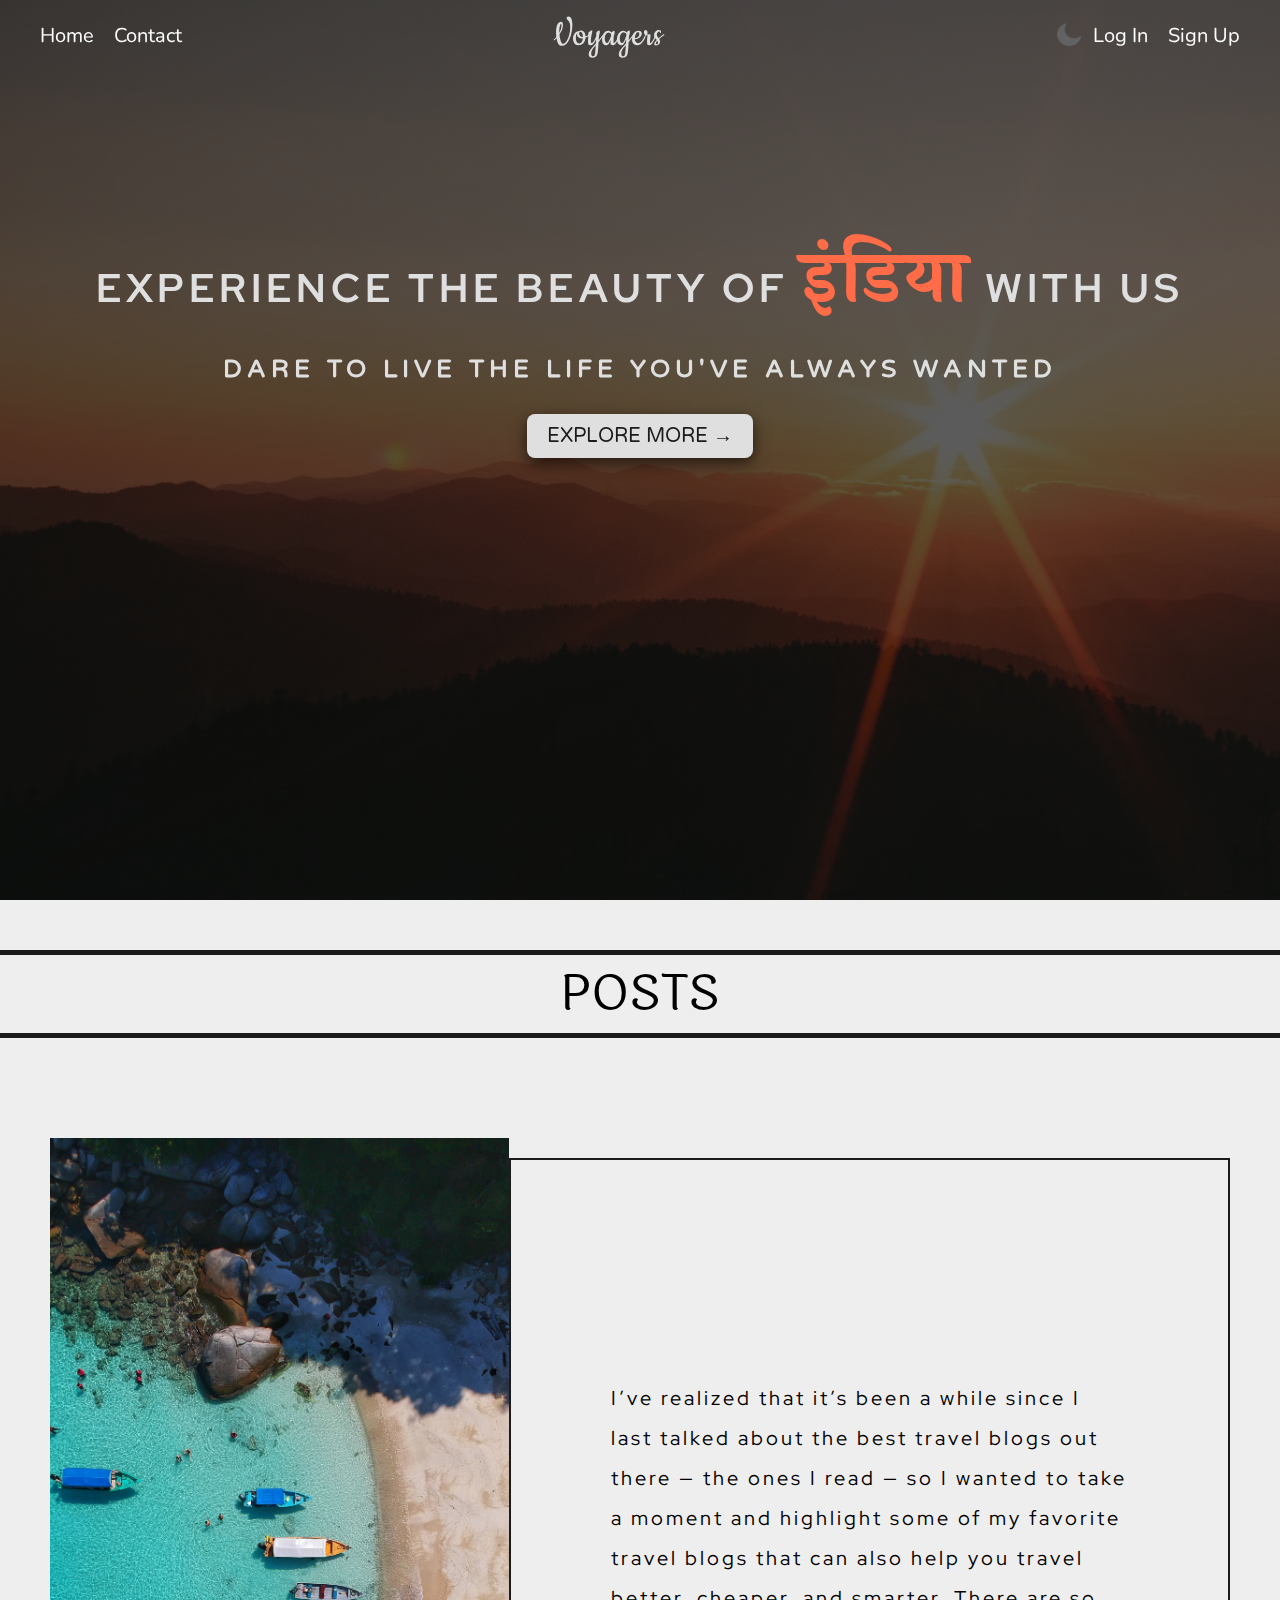
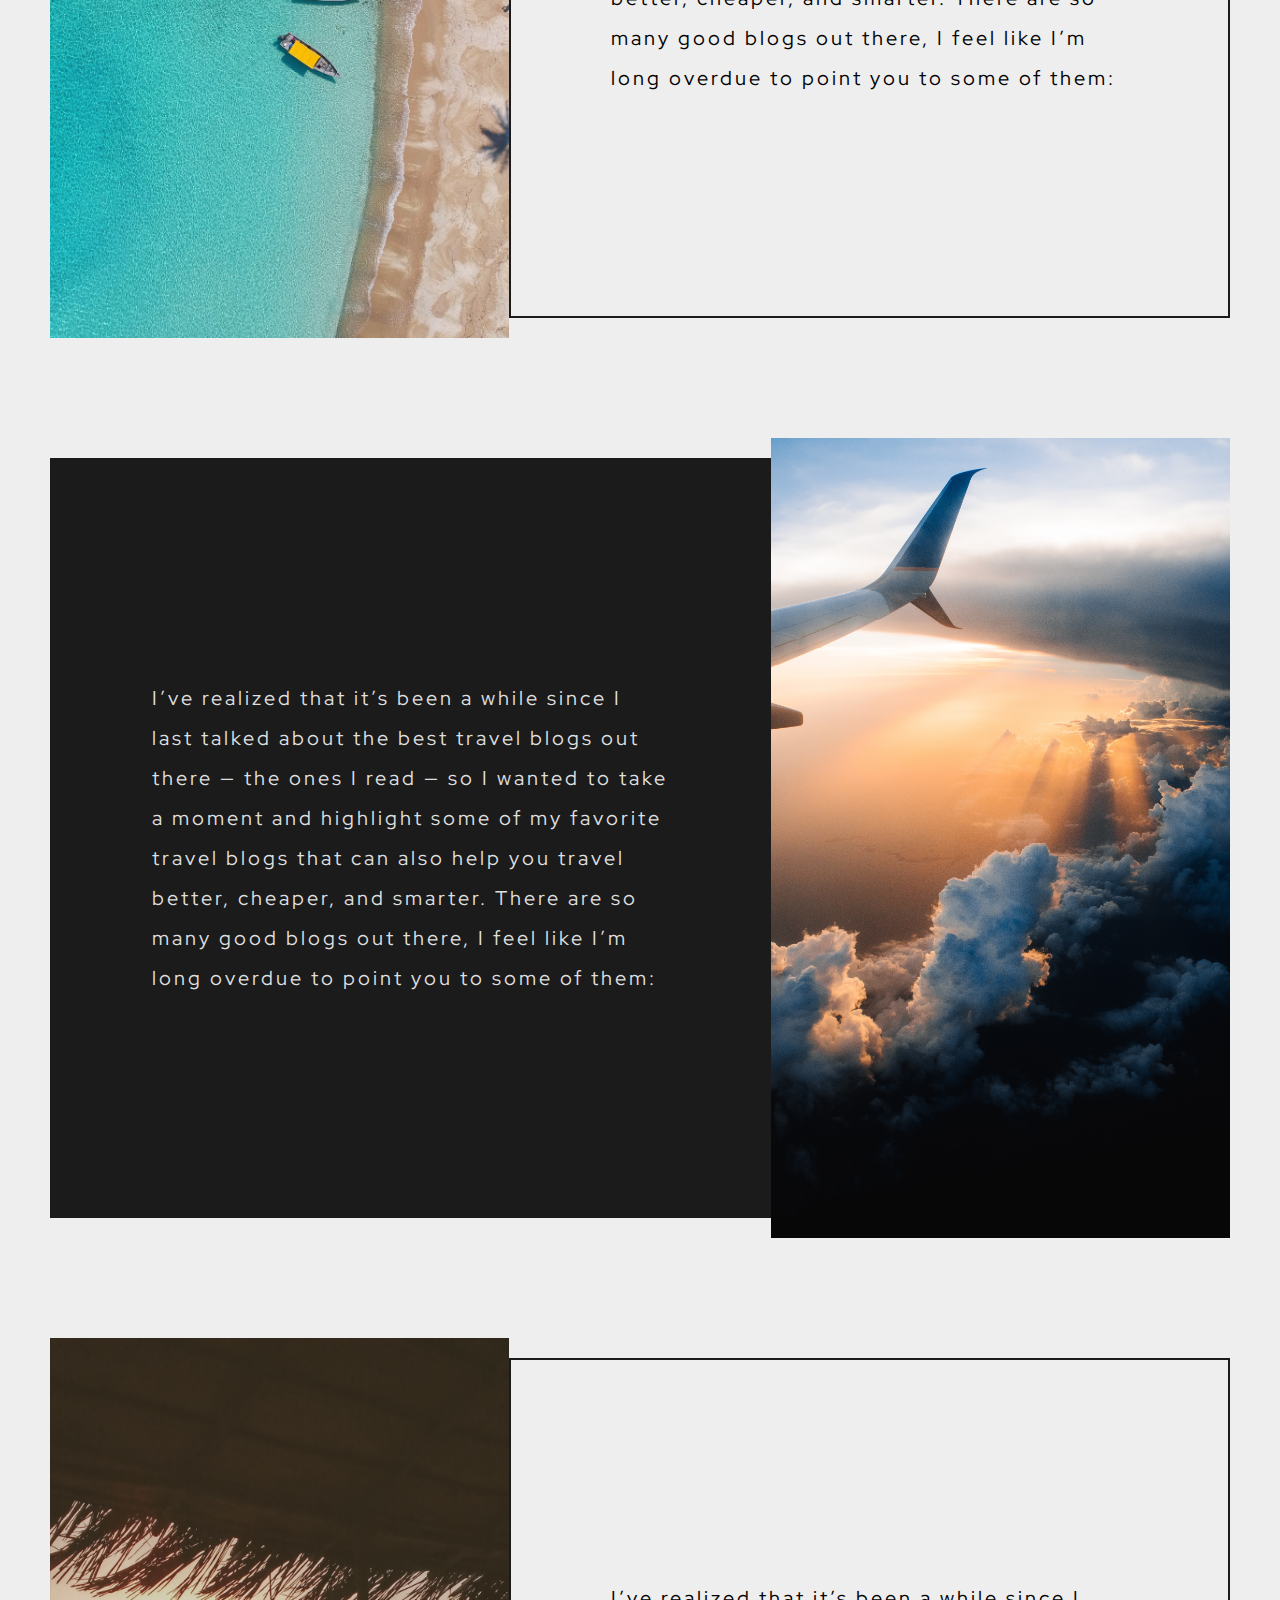
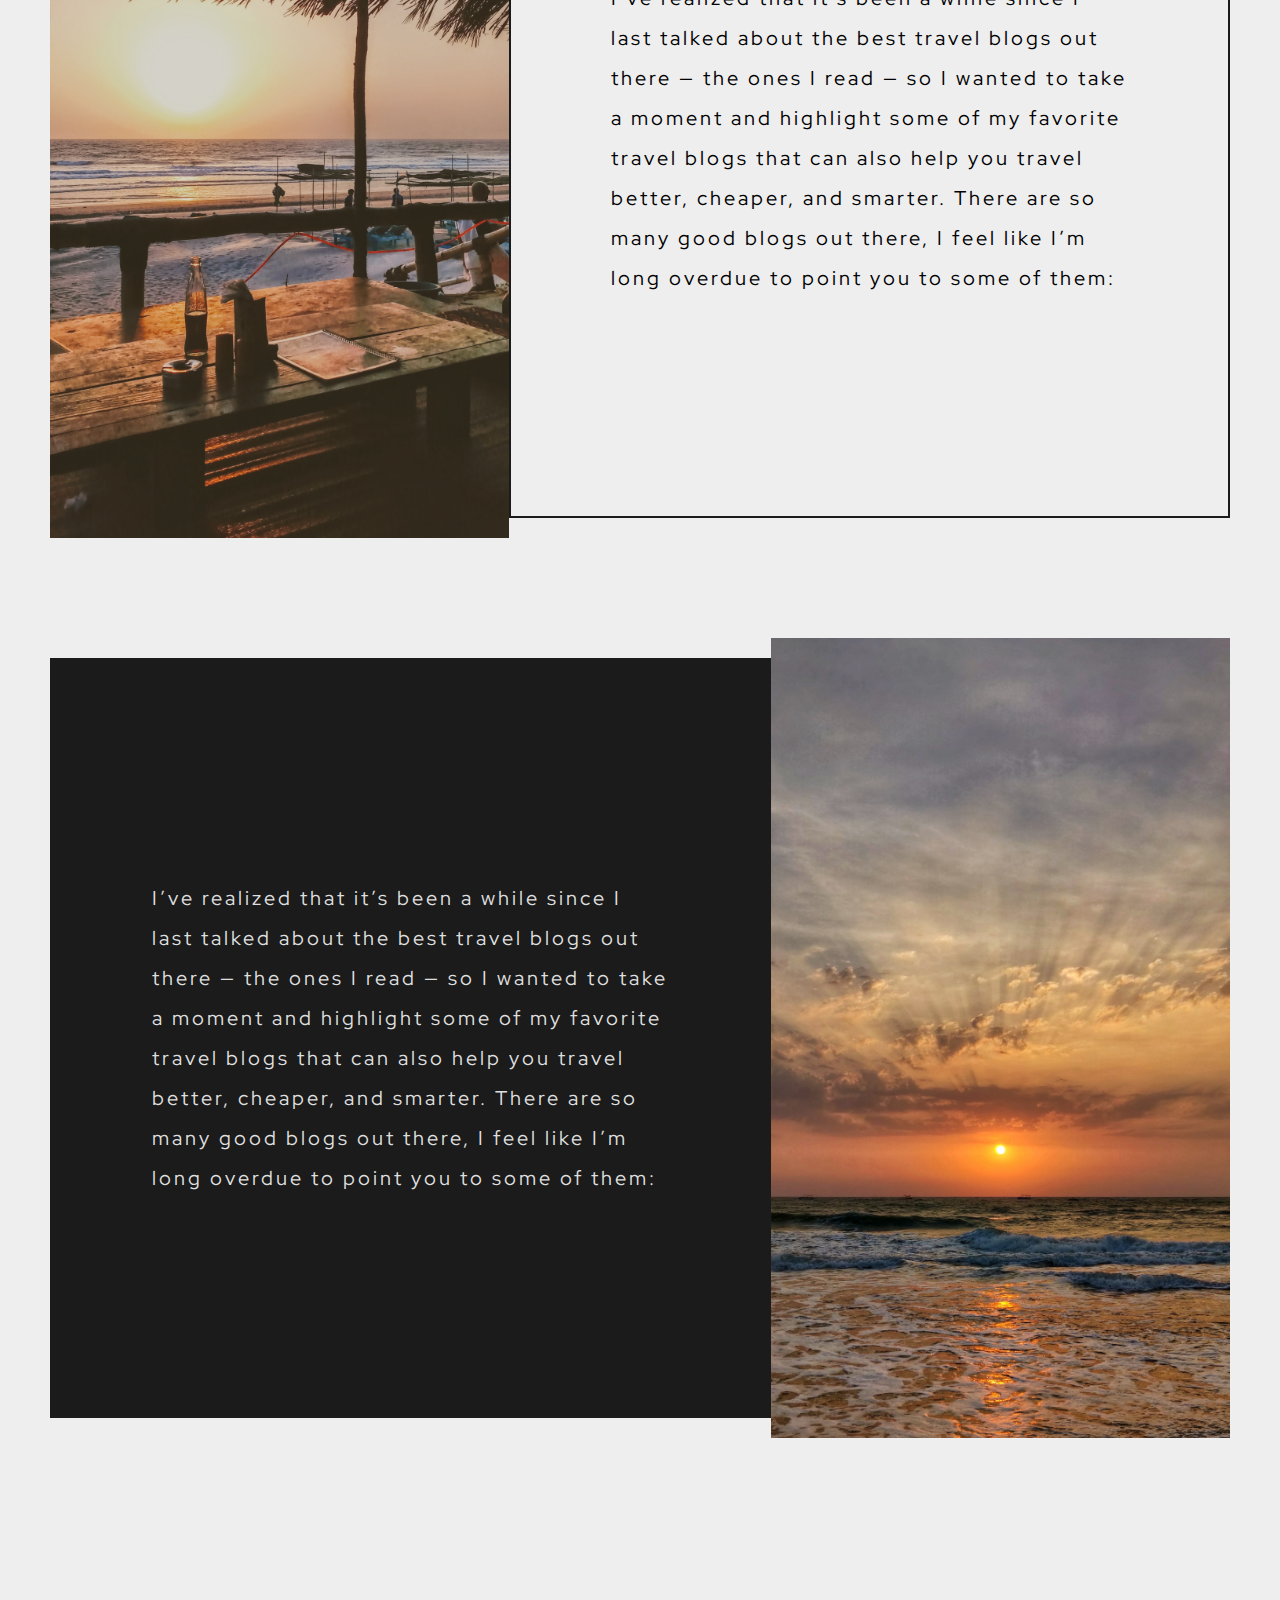
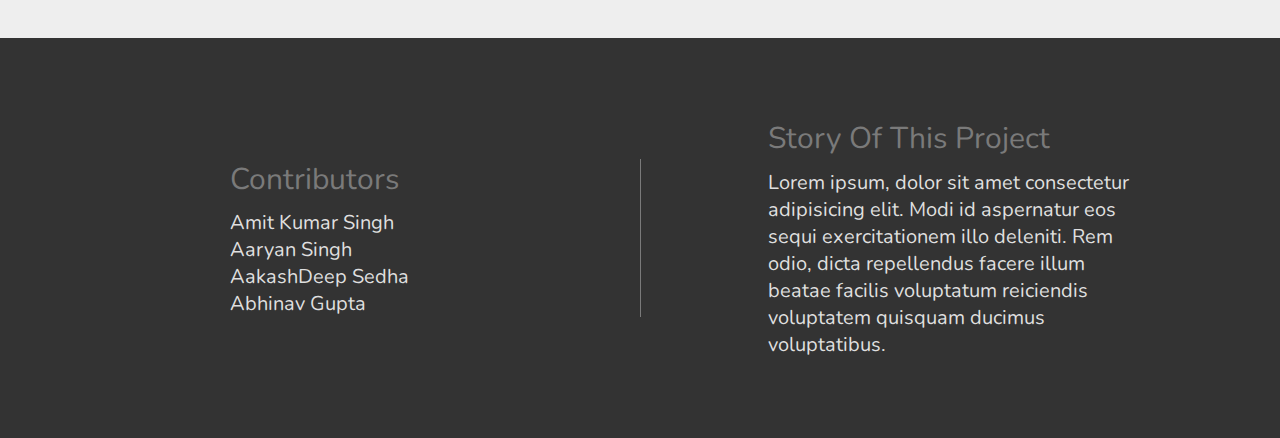
<file: index.html>
<!DOCTYPE html>
<html lang="en">

<head>
  <meta charset="UTF-8" />
  <meta http-equiv="X-UA-Compatible" content="IE=edge" />
  <meta name="viewport" content="width=device-width, initial-scale=1.0" />
  <link rel="icon" href="https://img.icons8.com/ios/50/ffffff/marker-v.png">
  <link rel="stylesheet" href="https://use.fontawesome.com/releases/v5.15.4/css/all.css"
    integrity="sha384-DyZ88mC6Up2uqS4h/KRgHuoeGwBcD4Ng9SiP4dIRy0EXTlnuz47vAwmeGwVChigm" crossorigin="anonymous" />
  <link rel="stylesheet" href="styles.css" />
  <title>Voyagers</title>
</head>

<body>
  <header class="header">
    <nav class="navbar">
      <ul class="nav-items">
        <li class="nav-item">
          <a class="nav-link" href="home.html">Home</a>
        </li>
        <li class="nav-item"><a class="nav-link" href="feedback.html">Contact</a></li>
      </ul>
      <a class="nav-brand" href="#">Voyagers</a>
      <ul class="nav-items item-right">
        <img src="images/moon.png" id="dark-mode" />
        <li class="nav-item">
          <a class="nav-link" href="login.html">Log In</a>
        </li>
        <li class="nav-item"><a class="nav-link" href="signUp.html">Sign Up</a></li>
      </ul>
    </nav>

    <div class="hero">
      <div class="heading">
        <h1 class="heading-primary">
          EXPERIENCE THE BEAUTY OF <span class="india">इंडिया</span> WITH US
        </h1>
        <h3 class="heading-secondary">
          DARE TO LIVE THE LIFE YOU'VE ALWAYS WANTED
        </h3>
        <a class="button-primary" href="home.html">EXPLORE MORE <span class="right-arrow">&#8594;</span></a>
      </div>
    </div>
  </header>
  <div class="divider-text">
    <div>POSTS</div>
  </div>
  <section class="section-feature" id="#section-feature">
    <div class="feature-box">
      <div class="feature-image feature-image-1">&nbsp;</div>
      <div class="feature-text feature-text-1">
        I’ve realized that it’s been a while since I last talked about the best travel blogs out there — the ones I read
        — so I wanted to take a moment and highlight some of my favorite travel blogs that can also help you travel
        better, cheaper, and smarter. There are so many good blogs out there, I feel like I’m long overdue to point you
        to some of them:
      </div>
    </div>
    <div class="feature-box">
      <div class="feature-text feature-text-2">
        I’ve realized that it’s been a while since I last talked about the best travel blogs out there — the ones I read
        — so I wanted to take a moment and highlight some of my favorite travel blogs that can also help you travel
        better, cheaper, and smarter. There are so many good blogs out there, I feel like I’m long overdue to point you
        to some of them:
      </div>
      <div class="feature-image feature-image-2">&nbsp;</div>
    </div>
    <div class="feature-box">
      <div class="feature-image feature-image-3">&nbsp;</div>

      <div class="feature-text feature-text-3">
        I’ve realized that it’s been a while since I last talked about the best travel blogs out there — the ones I read
        — so I wanted to take a moment and highlight some of my favorite travel blogs that can also help you travel
        better, cheaper, and smarter. There are so many good blogs out there, I feel like I’m long overdue to point you
        to some of them:
      </div>
    </div>
    <div class="feature-box">
      <div class="feature-text feature-text-4">
        I’ve realized that it’s been a while since I last talked about the best travel blogs out there — the ones I read
        — so I wanted to take a moment and highlight some of my favorite travel blogs that can also help you travel
        better, cheaper, and smarter. There are so many good blogs out there, I feel like I’m long overdue to point you
        to some of them:
      </div>
      <div class="feature-image feature-image-4">&nbsp;</div>
    </div>
  </section>
  <footer class="footer">
    <div class="footer-content-left">
      <ul class="footer-items">
        <li class="footer-heading">Contributors</li>
        <li class="footer-item">
          <a class="footer-link" target="_blank" href="https://www.instagram.com/amit.fiend/">Amit Kumar Singh</a>
        </li>
        <li class="footer-item">
          <a class="footer-link" target="_blank" href="https://www.instagram.com/a.a.r.y.a.n.5.4.3/">Aaryan Singh</a>
        </li>
        <li class="footer-item">
          <a class="footer-link" target="_blank" href="https://www.instagram.com/aakashsedha/">AakashDeep Sedha</a>
        </li>
        <li class="footer-item">
          <a class="footer-link" target="_blank" href="https://www.instagram.com/abhinav_02.08_/">Abhinav Gupta</a>
        </li>
      </ul>
    </div>
    <div class="footer-content-right">
      <p class="footer-right-text">
        Lorem ipsum, dolor sit amet consectetur adipisicing elit. Modi id
        aspernatur eos sequi exercitationem illo deleniti. Rem odio, dicta
        repellendus facere illum beatae facilis voluptatum reiciendis
        voluptatem quisquam ducimus voluptatibus.
      </p>
    </div>
  </footer>
  <script>
    const icon = document.getElementById("dark-mode");
    icon.addEventListener('click', function () {
      document.body.classList.toggle("dark-theme")
      if (document.body.classList.contains("dark-theme")) {
        icon.src = "images/sun.png";
      } else {
        icon.src = "images/moon.png"
      }
    })

  </script>
</body>

</html>
</file>
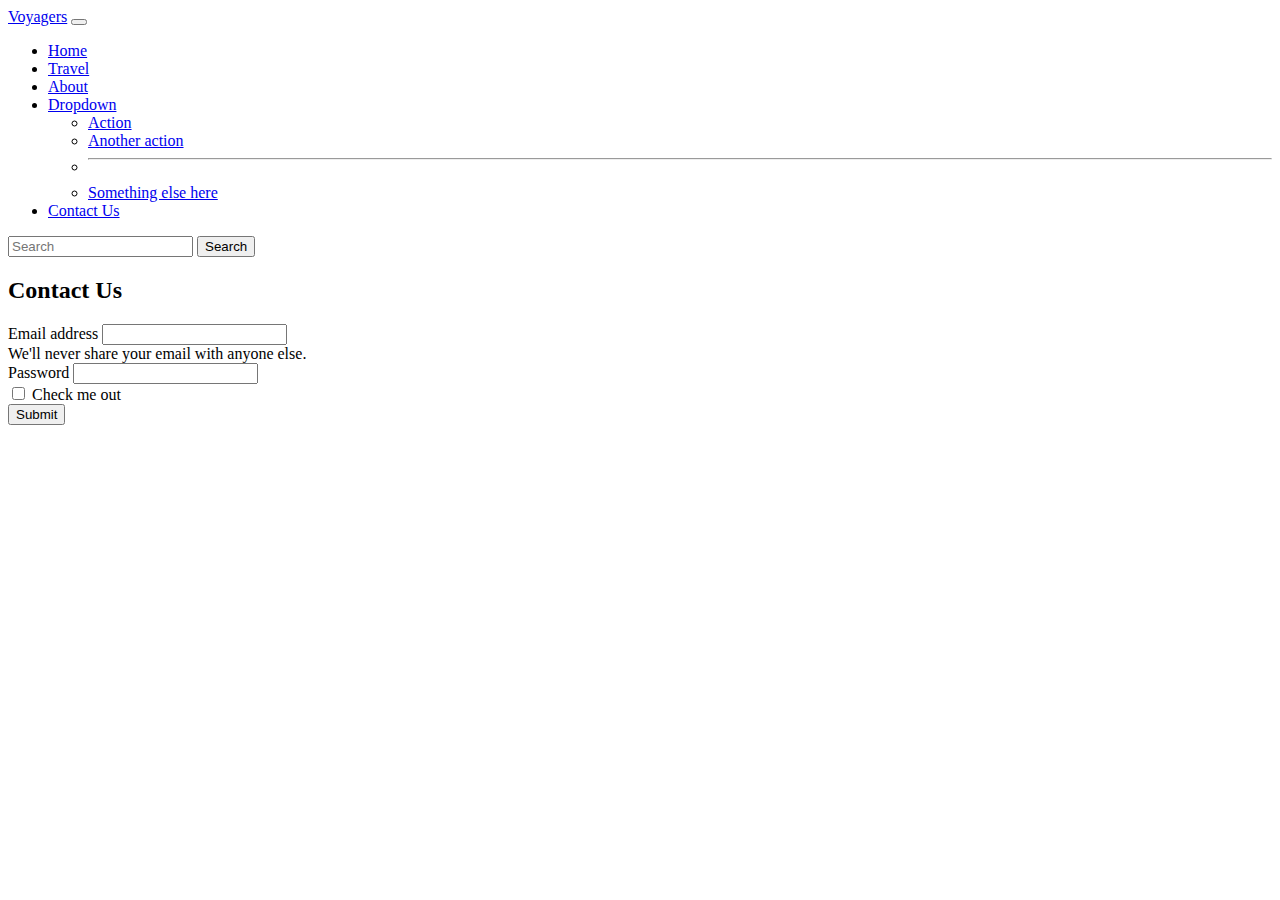
<file: contact.html>
<!doctype html>
<html lang="en">

<head>
    <!-- Required meta tags -->
    <meta charset="utf-8">
    <meta name="viewport" content="width=device-width, initial-scale=1">

    <!-- Bootstrap CSS -->
    <link href="https://cdn.jsdelivr.net/npm/bootstrap@5.1.3/dist/css/bootstrap.min.css" rel="stylesheet"
        integrity="sha384-1BmE4kWBq78iYhFldvKuhfTAU6auU8tT94WrHftjDbrCEXSU1oBoqyl2QvZ6jIW3" crossorigin="anonymous">

    <title>Voyagers</title>
</head>

<body class="bg-dark text-white">
    <nav class="navbar fixed-top navbar-expand-lg navbar-dark bg-dark">
        <div class="container-fluid">
            <a class="navbar-brand" href="/">Voyagers</a>
            <button class="navbar-toggler" type="button" data-bs-toggle="collapse"
                data-bs-target="#navbarSupportedContent" aria-controls="navbarSupportedContent" aria-expanded="false"
                aria-label="Toggle navigation">
                <span class="navbar-toggler-icon"></span>
            </button>
            <div class="collapse navbar-collapse" id="navbarSupportedContent">
                <ul class="navbar-nav me-auto mb-2 mb-lg-0">
                    <li class="nav-item">
                        <a class="nav-link " aria-current="page" href="index.html">Home</a>
                    </li>
                    <li class="nav-item">
                        <a class="nav-link" href="#">Travel</a>
                    </li>
                    <li class="nav-item">
                        <a class="nav-link" href="#">About</a>
                    </li>
                    <li class="nav-item dropdown">
                        <a class="nav-link dropdown-toggle" href="#" id="navbarDropdown" role="button"
                            data-bs-toggle="dropdown" aria-expanded="false">
                            Dropdown
                        </a>
                        <ul class="dropdown-menu" aria-labelledby="navbarDropdown">
                            <li><a class="dropdown-item" href="#">Action</a></li>
                            <li><a class="dropdown-item" href="#">Another action</a></li>
                            <li>
                                <hr class="dropdown-divider">
                            </li>
                            <li><a class="dropdown-item" href="#">Something else here</a></li>
                        </ul>
                    </li>
                    <li class="nav-item">
                        <a class="nav-link active" href="#">Contact Us</a>
                    </li>
                </ul>
                <form class="d-flex">
                    <input class="form-control me-2" type="search" placeholder="Search" aria-label="Search">
                    <button class="btn btn-outline-light" type="submit">Search</button>
                </form>
            </div>
        </div>
    </nav>
    <div class="container my-5"></div>

    <div class="container my-4">
        <h2>Contact Us</h2>
        <form>
            <div class="mb-3">
                <label for="exampleInputEmail1" class="form-label">Email address</label>
                <input type="email" class="form-control" id="exampleInputEmail1" aria-describedby="emailHelp">
                <div id="emailHelp" class="form-text">We'll never share your email with anyone else.</div>
            </div>
            <div class="mb-3">
                <label for="exampleInputPassword1" class="form-label">Password</label>
                <input type="password" class="form-control" id="exampleInputPassword1">
            </div>
            <div class="mb-3 form-check">
                <input type="checkbox" class="form-check-input" id="exampleCheck1">
                <label class="form-check-label" for="exampleCheck1">Check me out</label>
            </div>
            <button type="submit" class="btn btn-primary">Submit</button>
        </form>
    </div>
    <!-- <hr class="featurette-divider"> -->


    <script src="https://cdn.jsdelivr.net/npm/bootstrap@5.1.3/dist/js/bootstrap.bundle.min.js"
        integrity="sha384-ka7Sk0Gln4gmtz2MlQnikT1wXgYsOg+OMhuP+IlRH9sENBO0LRn5q+8nbTov4+1p"
        crossorigin="anonymous"></script>
</body>

</html>
</file>
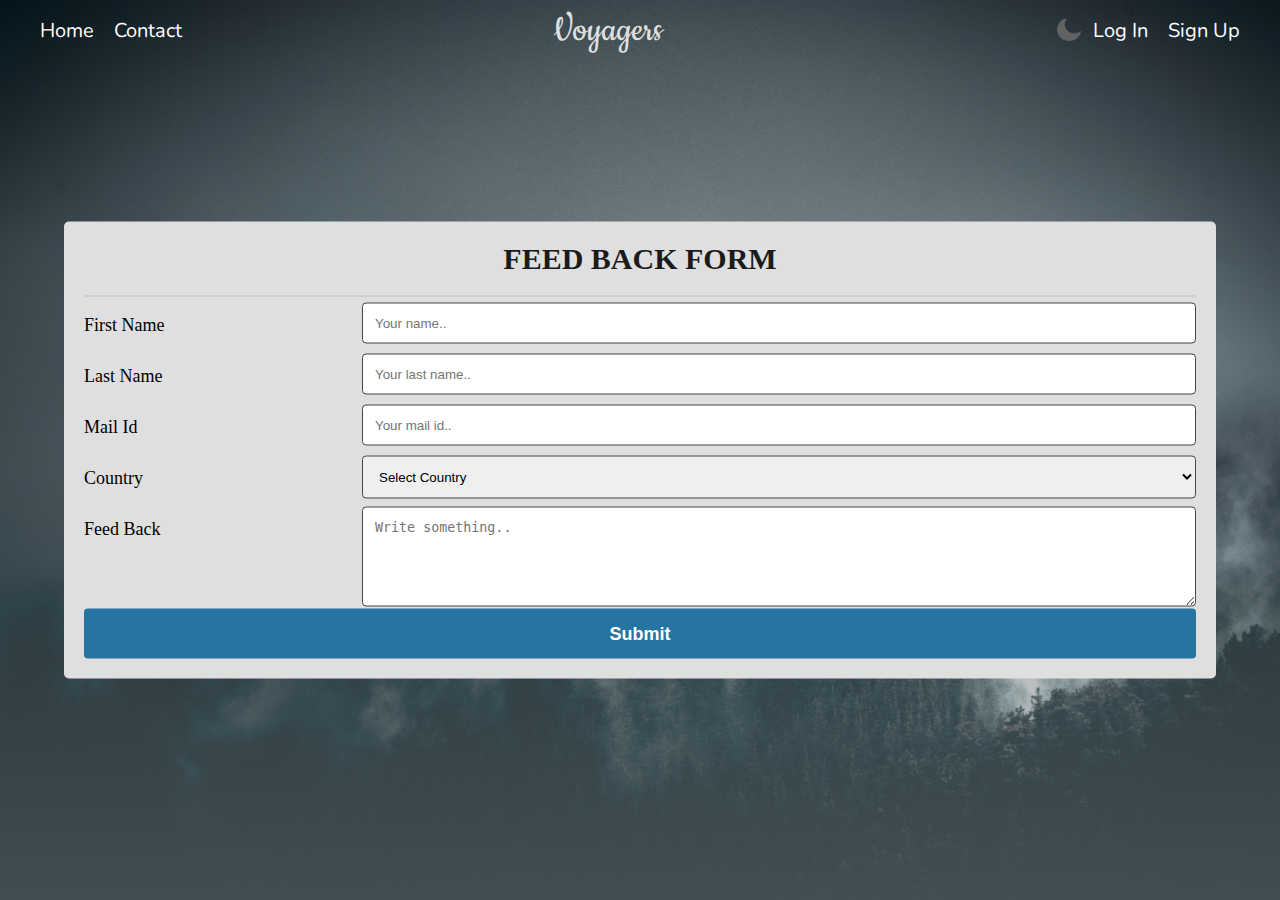
<file: feedback.html>
<!DOCTYPE html>    
<html>    
<head>    
<meta name="viewport" content="width=device-width, initial-scale=1">   
<link rel="stylesheet" href="feedback.css"> 
<style>    

    
/* Responsive layout - when the screen is less than 600px wide, make the two columns stack on top of each other instead of next to each other */    
</style>    
</head>    
<body>  
  <header class="header">
    <nav class="navbar">
      <ul class="nav-items">
        <li class="nav-item"><a class="nav-link" href="home.html">Home</a></li>
        <li class="nav-item"><a class="nav-link" href="feedback.html">Contact</a></li>
      </ul>
      <a class="nav-brand" href="index.html">Voyagers</a>
      <ul class="nav-items item-right">
        <img src="images/moon.png" id="dark-mode">
        <li class="nav-item"><a class="nav-link" href="login.html">Log In</a></li>
        <li class="nav-item"><a class="nav-link" href="signUp.html">Sign Up</a></li>
      </ul>
    </nav>
  </header>  
  <div class="container">    
  <h1>FEED BACK FORM</h1>    
  <form>    
    <div class="row">    
      <div class="col-25">    
        <label for="fname">First Name</label>    
      </div>    
      <div class="col-75">    
        <input type="text" id="fname" name="firstname" placeholder="Your name..">    
      </div>    
    </div>    
    <div class="row">    
      <div class="col-25">    
        <label for="lname">Last Name</label>    
      </div>    
      <div class="col-75">    
        <input type="text" id="lname" name="lastname" placeholder="Your last name..">    
      </div>    
    </div>    
    <div class="row">    
        <div class="col-25">    
          <label for="email">Mail Id</label>    
        </div>    
        <div class="col-75">    
          <input type="email" id="email" name="mailid" placeholder="Your mail id..">    
        </div>    
      </div>    
    <div class="row">    
      <div class="col-25">    
        <label for="country">Country</label>    
      </div>    
      <div class="col-75">    
        <select id="country" name="country">    
          <option value="none">Select Country</option>    
          <option value="australia">Australia</option>    
          <option value="canada">Canada</option>    
          <option value="usa">USA</option>    
          <option value="russia">Russia</option>    
          <option value="japan">Japan</option>    
          <option value="india">India</option>    
          <option value="china">China</option>    
        </select>    
      </div>    
    </div>    
    <div class="row">    
      <div class="col-25">    
        <label for="feed_back">Feed Back</label>    
      </div>    
      <div class="col-75">    
        <textarea id="subject" name="subject" placeholder="Write something.." style="height:100px"></textarea>    
      </div>    
    </div>    
    <div class="row">    
      <input type="submit" value="Submit">    
    </div>    
  </form>    
</div>    
    
</body>    
</html>
</file>
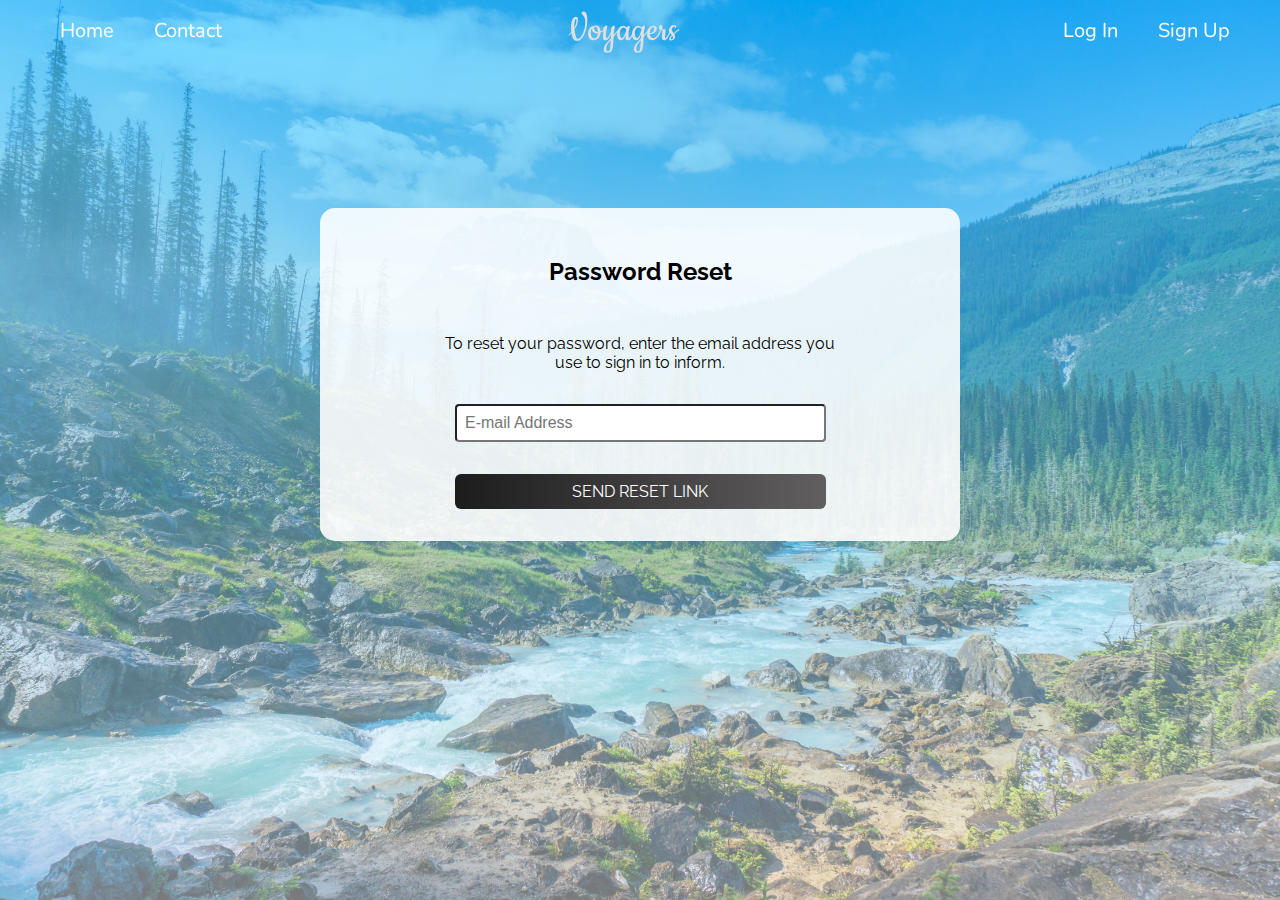
<file: forgot_pass.html>
<!DOCTYPE html>
<html lang="en">
<head>
    <meta charset="UTF-8">
    <meta http-equiv="X-UA-Compatible" content="IE=edge">
    <meta name="viewport" content="width=device-width, initial-scale=1.0">

    <link rel="stylesheet" href="forgot_pass_style.css">
    <title>Forgot Password</title>
</head>
<body>
    <header class="header">
        <nav class="navbar">
            <ul class="nav-items">
                <li class="nav-item"><a class="nav-link" href="home.html">Home</a></li>
                <li class="nav-item"><a class="nav-link" href="#">Contact</a></li>
            </ul>
            <a class="nav-brand" href="index.html">Voyagers</a>
            <ul class="nav-items item-right">
                <li class="nav-item"><a class="nav-link" href="login.html">Log In</a></li>
                <li class="nav-item"><a class="nav-link" href="#">Sign Up</a></li>
            </ul>
        </nav>
    </header>
    <main>
        <div class="container">
            <div class="popup">
                <h2 class="heading">Password Reset</h2>
                <p>
                    To reset your password, enter the email address you <br> use to sign in to inform.
                </p>
                <input type='email' placeholder="E-mail Address" name='' id=''>
                <a href="#0">Send Reset Link</a>
            </div>
        </div>
    </main>
</body>
</html>
</file>
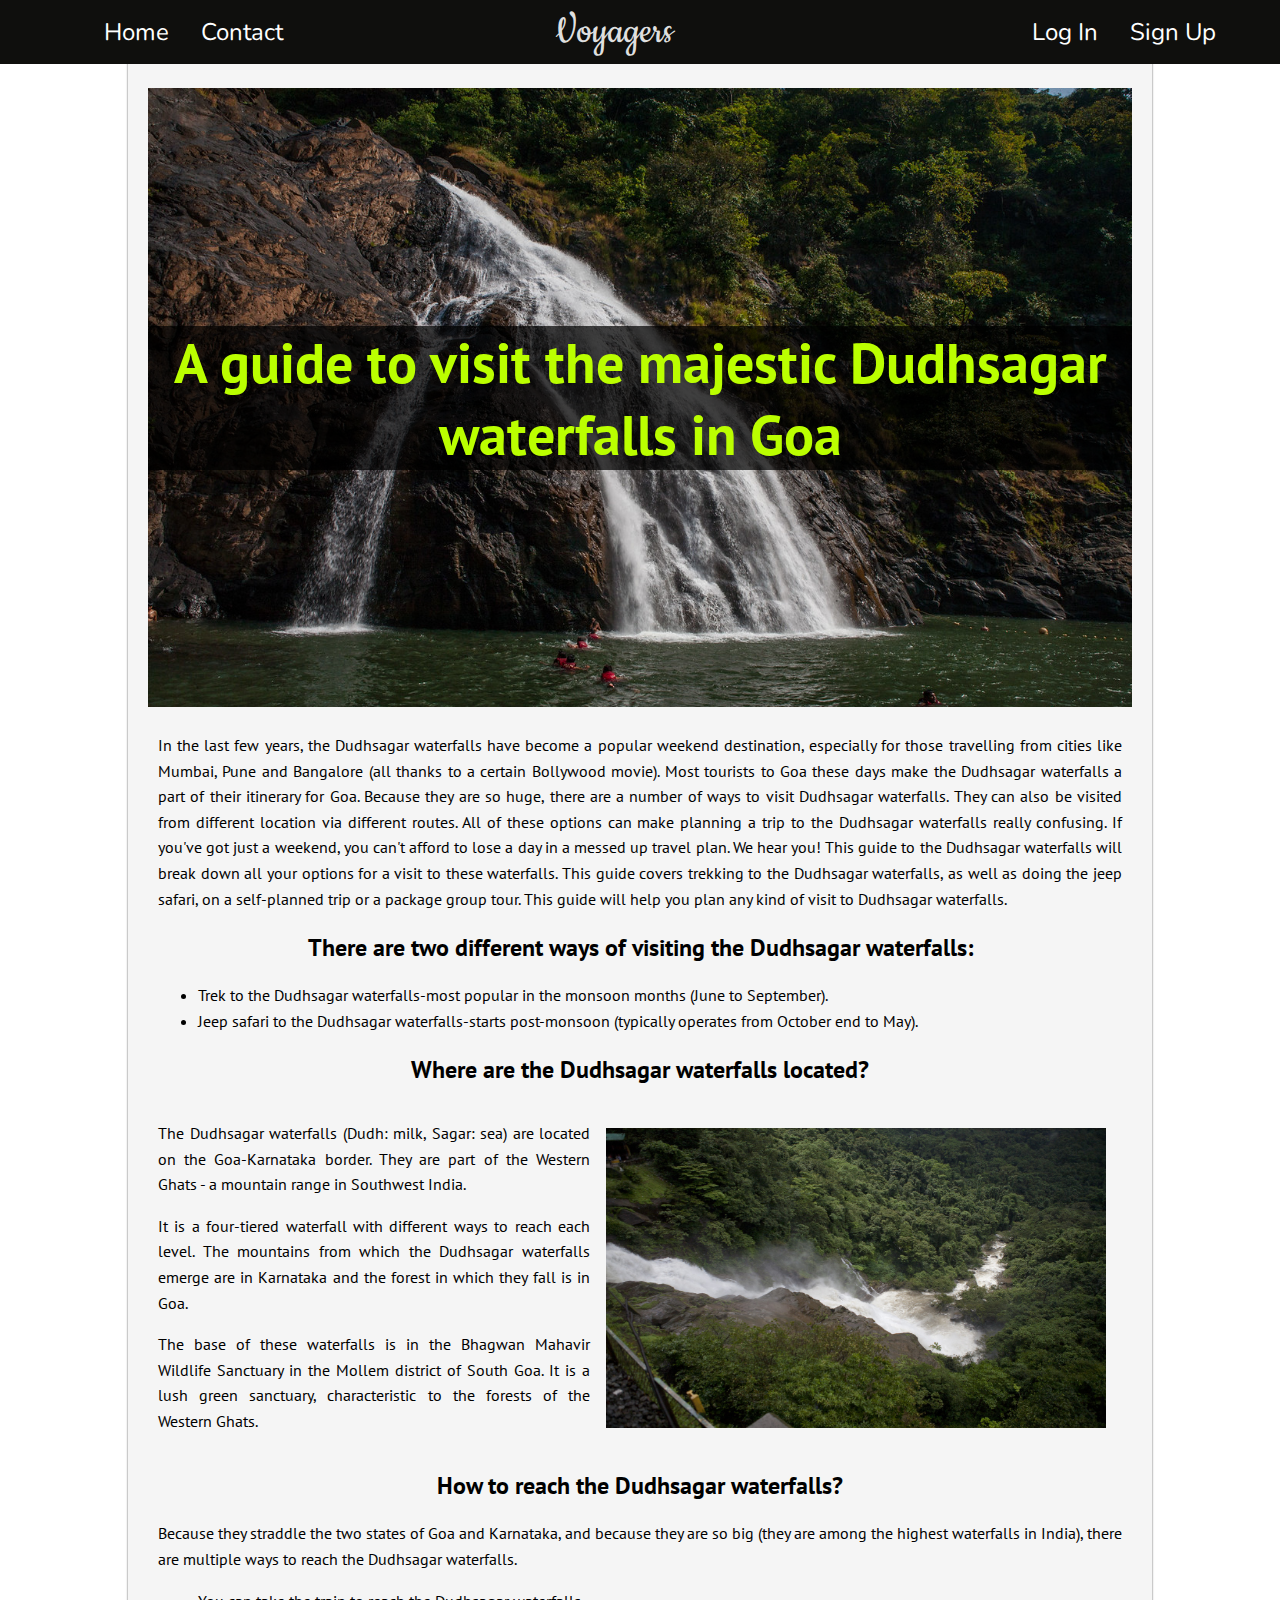
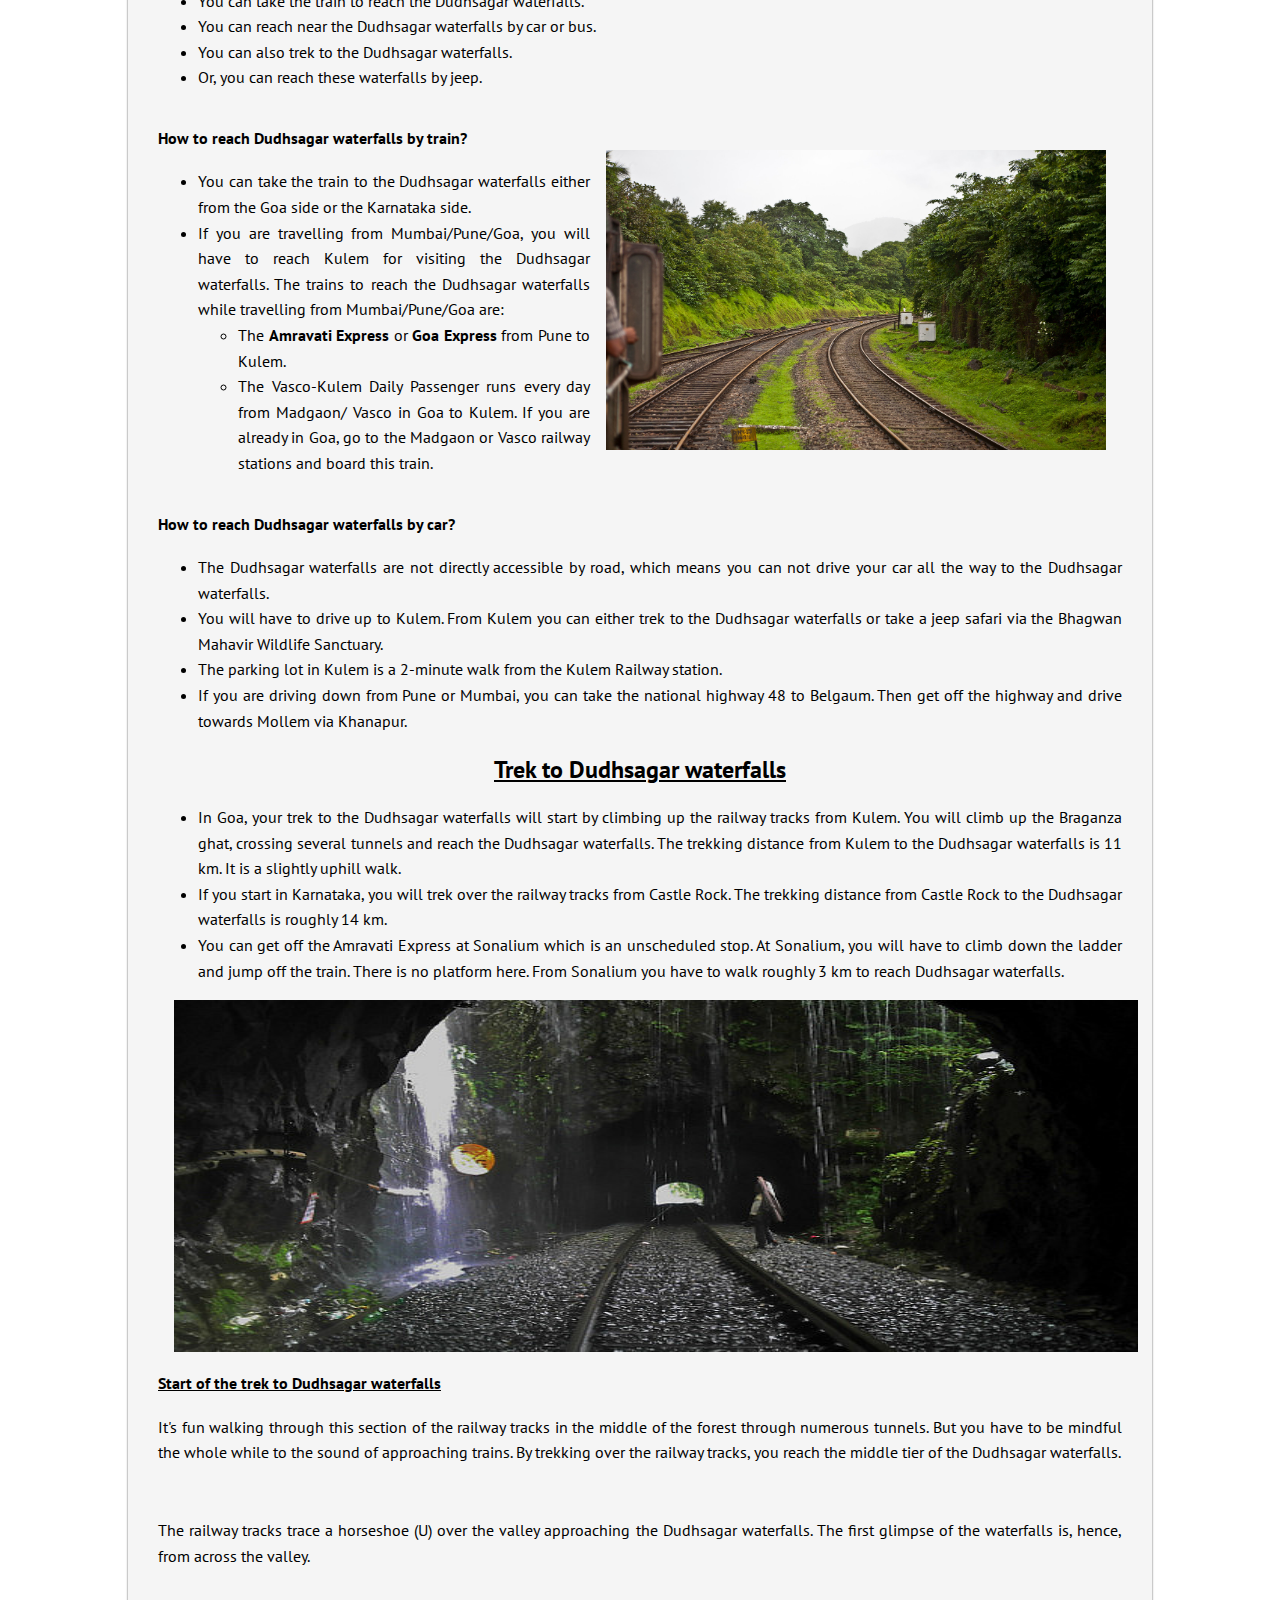
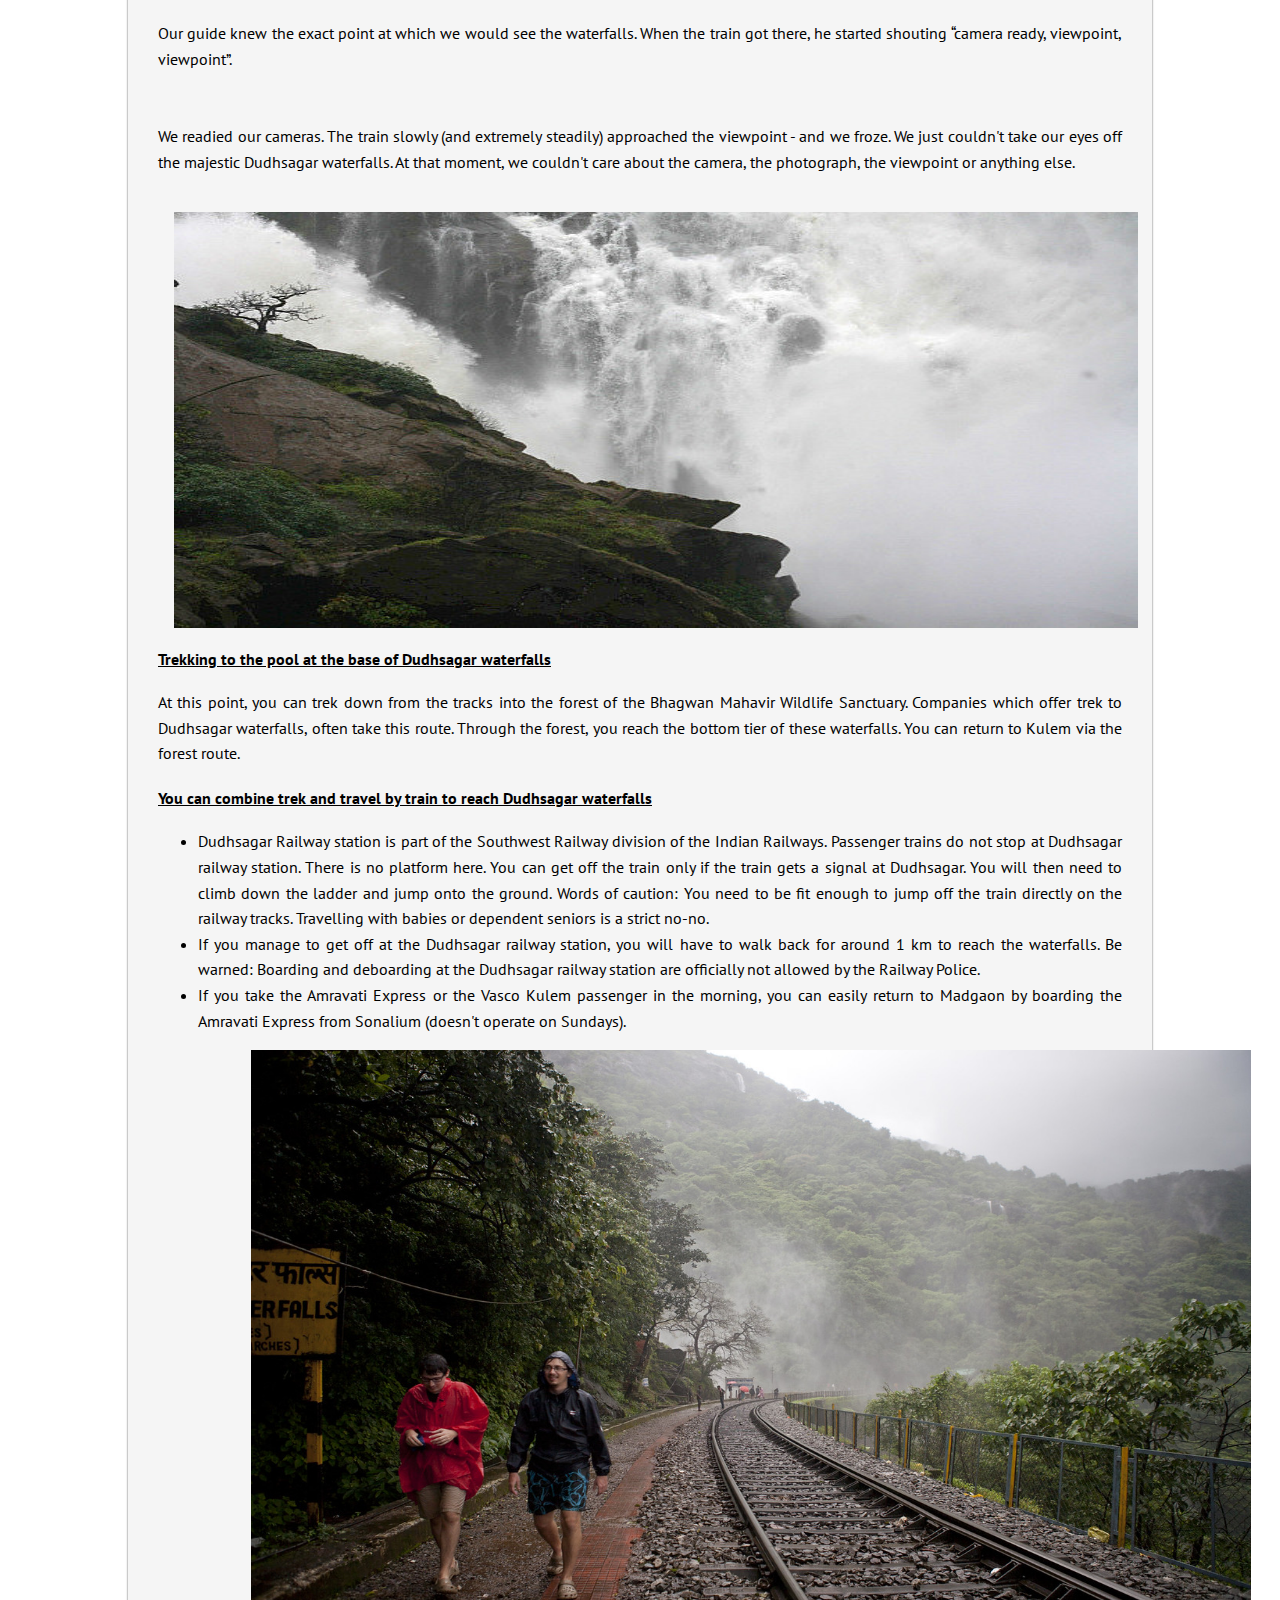
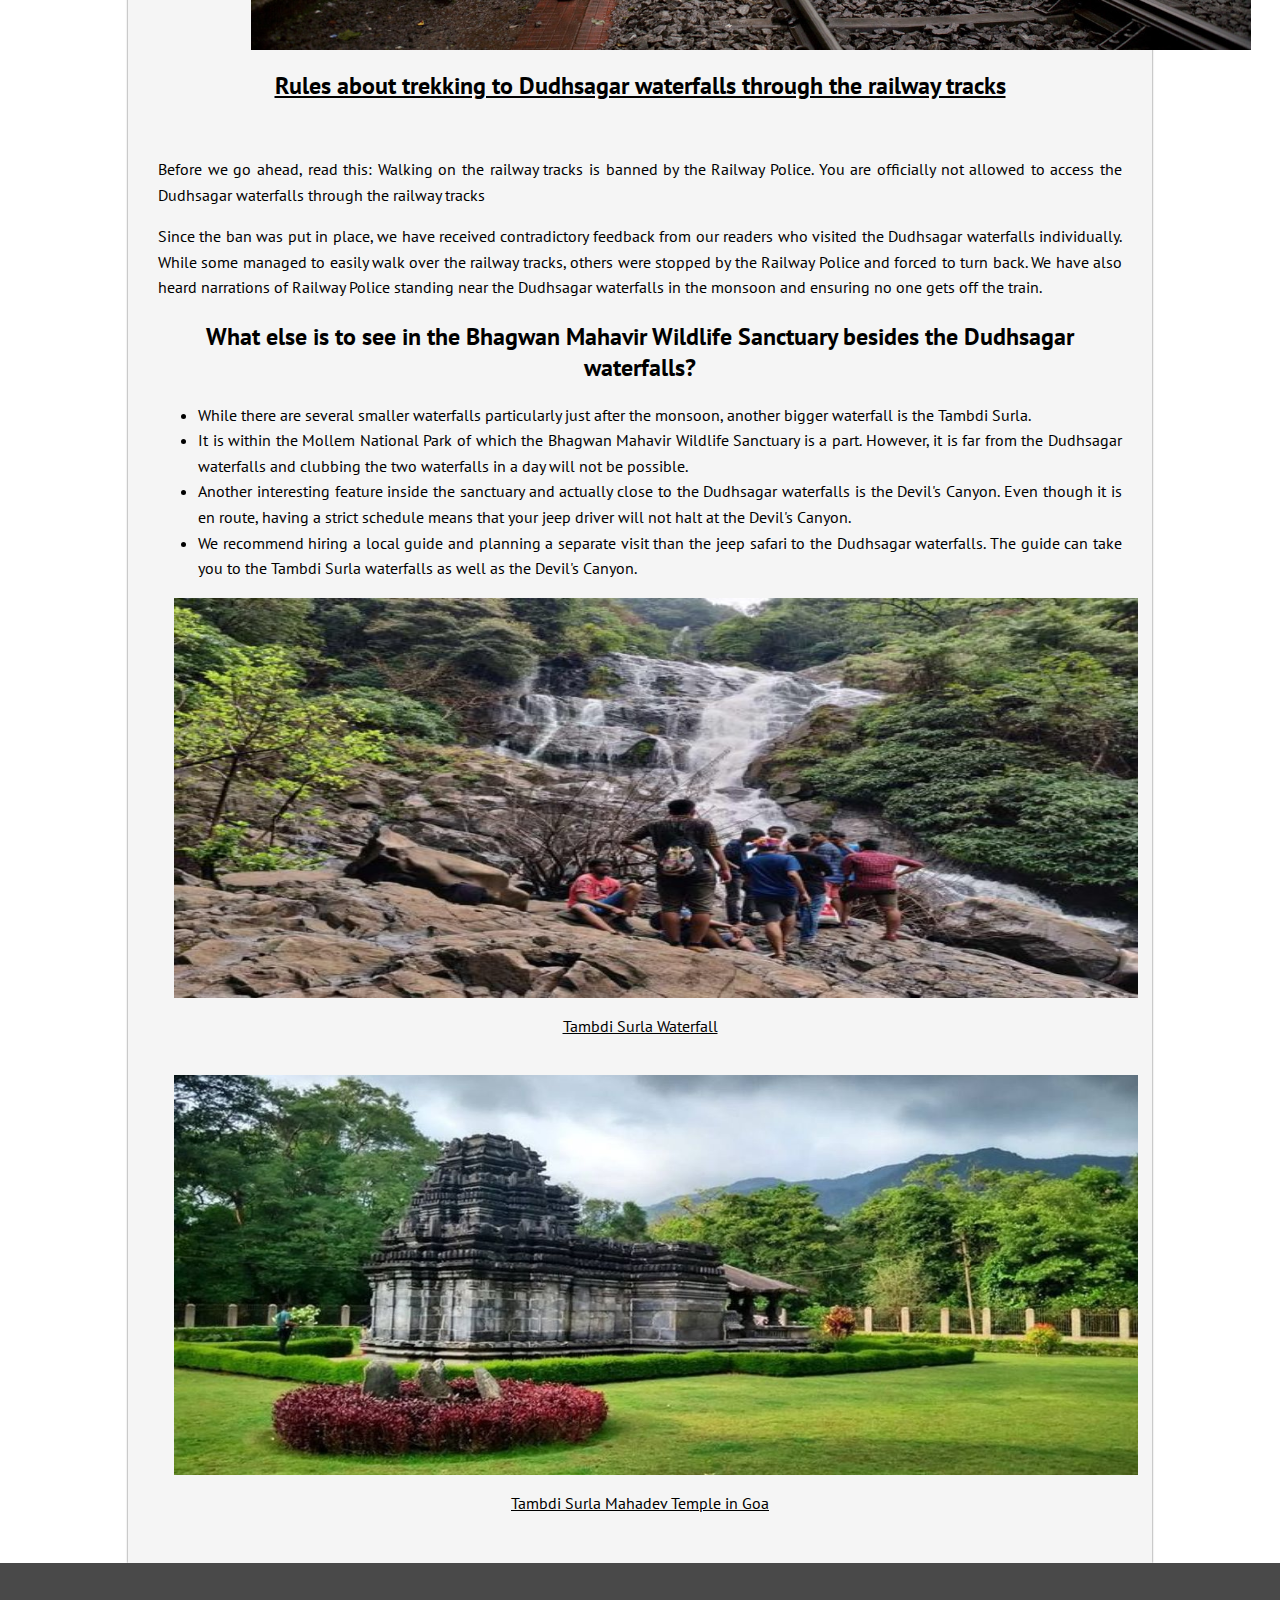
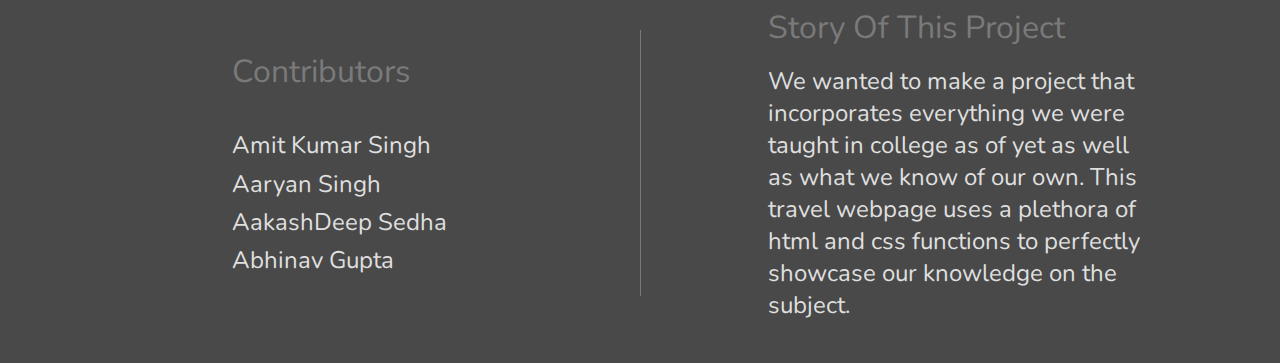
<file: goa.html>
<html lang="en">

    <head>
        <meta charset="UTF-8" />
        <meta http-equiv="X-UA-Compatible" content="IE=edge" />
        <meta name="viewport" content="width=device-width, initial-scale=1.0" />
        <title>Voyagers | Goa | Blog </title>
        <link rel="stylesheet" href="goa_style.css">
        <link rel="icon" href="https://img.icons8.com/ios/50/ffffff/marker-v.png">
    </head>

    <body>
        <header class="header">
            <nav class="navbar">
                <ul class="nav-items">
                    <li class="nav-item"><a class="nav-link" href="home.html">Home</a></li>
                    <li class="nav-item"><a class="nav-link" href="feedback.css">Contact</a></li>
                </ul>
                <a class="nav-brand" href="index.html">Voyagers</a>
                <ul class="nav-items item-right">
                    <!-- <img src="images/moon.png" id="dark-mode" /> -->
                    <li class="nav-item"><a class="nav-link" href="login.html">Log In</a></li>
                    <li class="nav-item"><a class="nav-link" href="#">Sign Up</a></li>
                </ul>
            </nav>
        </header>
        <main>
            <div id="blog-content">
                <div class='scene-image'>
                    <h1 id="blog-heading"><b>A guide to visit the majestic Dudhsagar waterfalls in Goa</b></h1>
                </div>
                <div class="blog">
                    <p>
                        In the last few years, the Dudhsagar waterfalls have become a popular weekend destination, especially for those
                        travelling from cities like Mumbai, Pune and Bangalore (all thanks to a certain Bollywood movie). Most tourists
                        to Goa these days make the Dudhsagar waterfalls a part of their itinerary for Goa.
                        Because they are so huge, there are a number of ways to visit Dudhsagar waterfalls. They can also be visited from
                        different location via different routes. All of these options can make planning a trip to the Dudhsagar waterfalls
                        really confusing. If you've got just a weekend, you can't afford to lose a day in a messed up travel plan. We hear you!
                        This guide to the Dudhsagar waterfalls will break down all your options for a visit to these waterfalls. This guide
                        covers trekking to the Dudhsagar waterfalls, as well as doing the jeep safari, on a self-planned trip or a package
                        group tour. This guide will help you plan any kind of visit to Dudhsagar waterfalls.
                    </p>

                    <h2>There are two different ways of visiting the Dudhsagar waterfalls:</h2>
                    <ul>
                        <li>Trek to the Dudhsagar waterfalls-most popular in the monsoon months (June to September).</li>
                        <li>Jeep safari to the Dudhsagar waterfalls-starts post-monsoon (typically operates from October end to May).</li>
                    </ul>
                    
                    <h2>Where are the Dudhsagar waterfalls located?</h2>
                    
                    <div class="sec-1">  
                        <div class="ans-text">
                            
                        <p>
                            The Dudhsagar waterfalls (Dudh: milk, Sagar: sea) are located on the Goa-Karnataka border. They are part of the Western
                            Ghats - a mountain range in Southwest India.
                        </p>
                        <p>
                            It is a four-tiered waterfall with different ways to reach each level. The mountains from which the Dudhsagar waterfalls
                            emerge are in Karnataka and the forest in which they fall is in Goa.
                        </p>
                        <p>
                            The base of these waterfalls is in the Bhagwan Mahavir Wildlife Sanctuary in the Mollem district of South Goa. It is a
                            lush green sanctuary, characteristic to the forests of the Western Ghats.
                        </p>
                        </div>
                        <aside>
                            <img src="images/2.jpg" alt="place-1-image" width='500px' height="300px">
                        </aside>
                    </div>
                    
                    <h2>
                        How to reach the Dudhsagar waterfalls?
                    </h2>
                    <div>
                        <p>
                            Because they straddle the two states of Goa and Karnataka, and because they are so big (they are among the highest waterfalls
                            in India), there are multiple ways to reach the Dudhsagar waterfalls.
                        </p>
                        
                        <ul>
                            <li>You can take the train to reach the Dudhsagar waterfalls.</li>
                            <li>You can reach near the Dudhsagar waterfalls by car or bus.</li>
                            <li>You can also trek to the Dudhsagar waterfalls.</li>
                            <li>Or, you can reach these waterfalls by jeep.</li>
                        </ul>
                       
                        <div class='sec-1'>
                            <div class="ans-text">
                                
                                <h4>How to reach Dudhsagar waterfalls by train?</h4>
                               
                                <ul>
                                    <li>You can take the train to the Dudhsagar waterfalls either from the Goa side or the Karnataka side.</li>
                                    <li>
                                        If you are travelling from Mumbai/Pune/Goa, you will have to reach Kulem for visiting the Dudhsagar waterfalls. The trains
                                        to reach the Dudhsagar waterfalls while travelling from Mumbai/Pune/Goa are:
                                        <ul>
                                            <li>The <b>Amravati Express</b> or <b>Goa Express</b> from Pune to Kulem.</li>
                                            <li>The Vasco-Kulem Daily Passenger runs every day from Madgaon/ Vasco in Goa to Kulem. If you are already in Goa, go
                                                to the Madgaon or Vasco railway stations and board this train.</li>
                                        </ul>
                                    </li>
                                </ul>
                                
                            </div>
                            
                            <aside>
                                <img src="images/t1.jpg" alt="place-1-image" width='500px' height="300px">
                            </aside>
                        </div>
                        
                        <h4>How to reach Dudhsagar waterfalls by car?</h4>
                        
                        <ul>
                            <li>The Dudhsagar waterfalls are not directly accessible by road, which means you can not drive your car all the way to the
                                Dudhsagar waterfalls.</li>
                            <li>You will have to drive up to Kulem. From Kulem you can either trek to the Dudhsagar waterfalls or take a jeep safari via
                                the Bhagwan Mahavir Wildlife Sanctuary.</li>
                            <li>The parking lot in Kulem is a 2-minute walk from the Kulem Railway station.</li>
                            <li>If you are driving down from Pune or Mumbai, you can take the national highway 48 to Belgaum. Then get off the highway and
                                drive towards Mollem via Khanapur.</li>
                        </ul>
                        
                    </div>
                    
                    <h2><u>Trek to Dudhsagar waterfalls</u></h2>
                    
                    <ul>
                        <li>In Goa, your trek to the Dudhsagar waterfalls will start by climbing up the railway tracks from Kulem. You will climb up the
                            Braganza ghat, crossing several tunnels and reach the Dudhsagar waterfalls. The trekking distance from Kulem to the Dudhsagar
                            waterfalls is 11 km. It is a slightly uphill walk.</li>
                        <li>If you start in Karnataka, you will trek over the railway tracks from Castle Rock. The trekking distance from Castle Rock
                            to the Dudhsagar waterfalls is roughly 14 km.</li>
                        <li>You can get off the Amravati Express at Sonalium which is an unscheduled stop. At Sonalium, you will have to climb down the
                            ladder and jump off the train. There is no platform here. From Sonalium you have to walk roughly 3 km to reach Dudhsagar
                            waterfalls.</li>
                    </ul>
                    
                    <img src="images/t3.jpg" alt="place-1-image" width='640px' height="352px"  id="track-img">
                    
                    <h4><u>Start of the trek to Dudhsagar waterfalls</u></h4>
                    
                    <p>It's fun walking through this section of the railway tracks in the middle of the forest through numerous tunnels. But you have to
                        be mindful the whole while to the sound of approaching trains. By trekking over the railway tracks, you reach the middle tier of
                        the Dudhsagar waterfalls.</p><br>
                    <p>The railway tracks trace a horseshoe (U) over the valley approaching the Dudhsagar waterfalls. The first glimpse of the waterfalls
                        is, hence, from across the valley.</p><br>
                    <p>Our guide knew the exact point at which we would see the waterfalls. When the train got there, he started shouting “camera ready,
                        viewpoint, viewpoint”.</p><br>
                    <p>We readied our cameras. The train slowly (and extremely steadily) approached the viewpoint - and we froze. We just couldn't take
                        our eyes off the majestic Dudhsagar waterfalls. At that moment, we couldn't care about the camera, the photograph, the viewpoint
                        or anything else.</p><br>
    
                    <img src="images/3.jpg" alt="place-1-image" width='640px' height="416px"  id="track-img">
                    
                    <h4><u>Trekking to the pool at the base of Dudhsagar waterfalls</u></h4>
                    <p>At this point, you can trek down from the tracks into the forest of the Bhagwan Mahavir Wildlife Sanctuary. Companies which offer
                        trek to Dudhsagar waterfalls, often take this route. Through the forest, you reach the bottom tier of these waterfalls. You can
                        return to Kulem via the forest route.</p>
        
                    <h4><u>You can combine trek and travel by train to reach Dudhsagar waterfalls</u></h4>
                    <ul>
                        <li>
                            Dudhsagar Railway station is part of the Southwest Railway division of the Indian Railways.
                            Passenger trains do not stop at Dudhsagar railway station. There is no platform here. You can get off the train only if the
                            train gets a signal at Dudhsagar. You will then need to climb down the ladder and jump onto the ground.
                            Words of caution: You need to be fit enough to jump off the train directly on the railway tracks. Travelling with babies or
                            dependent seniors is a strict no-no.
                        </li>
                        <li>If you manage to get off at the Dudhsagar railway station, you will have to walk back for around 1 km to reach the waterfalls.
                            Be warned: Boarding and deboarding at the Dudhsagar railway station are officially not allowed by the Railway Police.  </li>
                        <li>If you take the Amravati Express or the Vasco Kulem passenger in the morning, you can easily return to Madgaon by boarding
                            the Amravati Express from Sonalium (doesn't operate on Sundays).</li>
                    </ul>
    
                    <img src="images/t2.jpg" alt="The railway tracks near the Dudhsagar waterfalls" width='1000px' height="600px" style="margin-left: 6vw ;">
                    
                    <h2><u>Rules about trekking to Dudhsagar waterfalls through the railway tracks</u></h2><br>
                    <p>
                        Before we go ahead, read this:
                        Walking on the railway tracks is banned by the Railway Police. You are officially not allowed to access the Dudhsagar waterfalls
                        through the railway tracks
                    </p>
                    <p>
                        Since the ban was put in place, we have received contradictory feedback from our readers who visited the Dudhsagar waterfalls
                        individually. While some managed to easily walk over the railway tracks, others were stopped by the Railway Police and forced
                        to turn back.
                        We have also heard narrations of Railway Police standing near the Dudhsagar waterfalls in the monsoon and ensuring no one gets
                        off the train.
                    </p>
                    
                    <h2>What else is to see in the Bhagwan Mahavir Wildlife Sanctuary besides the Dudhsagar waterfalls?</h2>
                    
                    <ul>
                        <li>While there are several smaller waterfalls particularly just after the monsoon, another bigger waterfall is the Tambdi Surla.</li>
                        <li>It is within the Mollem National Park of which the Bhagwan Mahavir Wildlife Sanctuary is a part. However, it is far from the
                            Dudhsagar waterfalls and clubbing the two waterfalls in a day will not be possible.</li>
                        <li>Another interesting feature inside the sanctuary and actually close to the Dudhsagar waterfalls is the Devil's Canyon. Even
                            though it is en route, having a strict schedule means that your jeep driver will not halt at the Devil's Canyon.</li>
                        <li>We recommend hiring a local guide and planning a separate visit than the jeep safari to the Dudhsagar waterfalls. The guide
                            can take you to the Tambdi Surla waterfalls as well as the Devil's Canyon.</li>
                    </ul>
                    
                    <img src="images/ts.jpg" alt="place-1-image" width='650px' height="400px" id='track-img'>
                    <p class='img-text' style="text-align: center;"><u>Tambdi Surla Waterfall</u></p>
                    <br>
                    <img src="images/temple.jpg" alt="place-1-image" width='650px' height="400px" id='track-img'>
                    <p class='img-text' style="text-align: center;"><u> Tambdi Surla Mahadev Temple in Goa </u></p>
                </div>
            </div>
        </main>
        <footer class="footer">
            <div class="footer-content-left">
                <ul class="footer-items">
                    <li class="footer-heading">Contributors</li>
                    <li class="footer-item">
                        <a class="footer-link" target="_blank" href="https://www.instagram.com/amit.fiend/">Amit Kumar Singh</a>
                    </li>
                    <li class="footer-item">
                        <a class="footer-link" target="_blank"
                            href="https://www.instagram.com/a.a.r.y.a.n.5.4.3/">Aaryan Singh</a>
                    </li>
                    <li class="footer-item">
                        <a class="footer-link" target="_blank" href="https://www.instagram.com/aakashsedha/">AakashDeep Sedha</a>
                    </li>
                    <li class="footer-item">
                        <a class="footer-link" target="_blank" href="https://www.instagram.com/abhinav_02.08_/">Abhinav Gupta</a>
                    </li>
                </ul>
            </div>
            <div class="footer-content-right">
                <p class="footer-right-text">
                    We wanted to make a project that incorporates everything we were taught in college as of yet as
                    well as what we know of our own.
                    This travel webpage uses a plethora of html and css functions to perfectly showcase our
                    knowledge on the subject.
                </p>
            </div>
        </footer>

    </body>

</html>
</file>
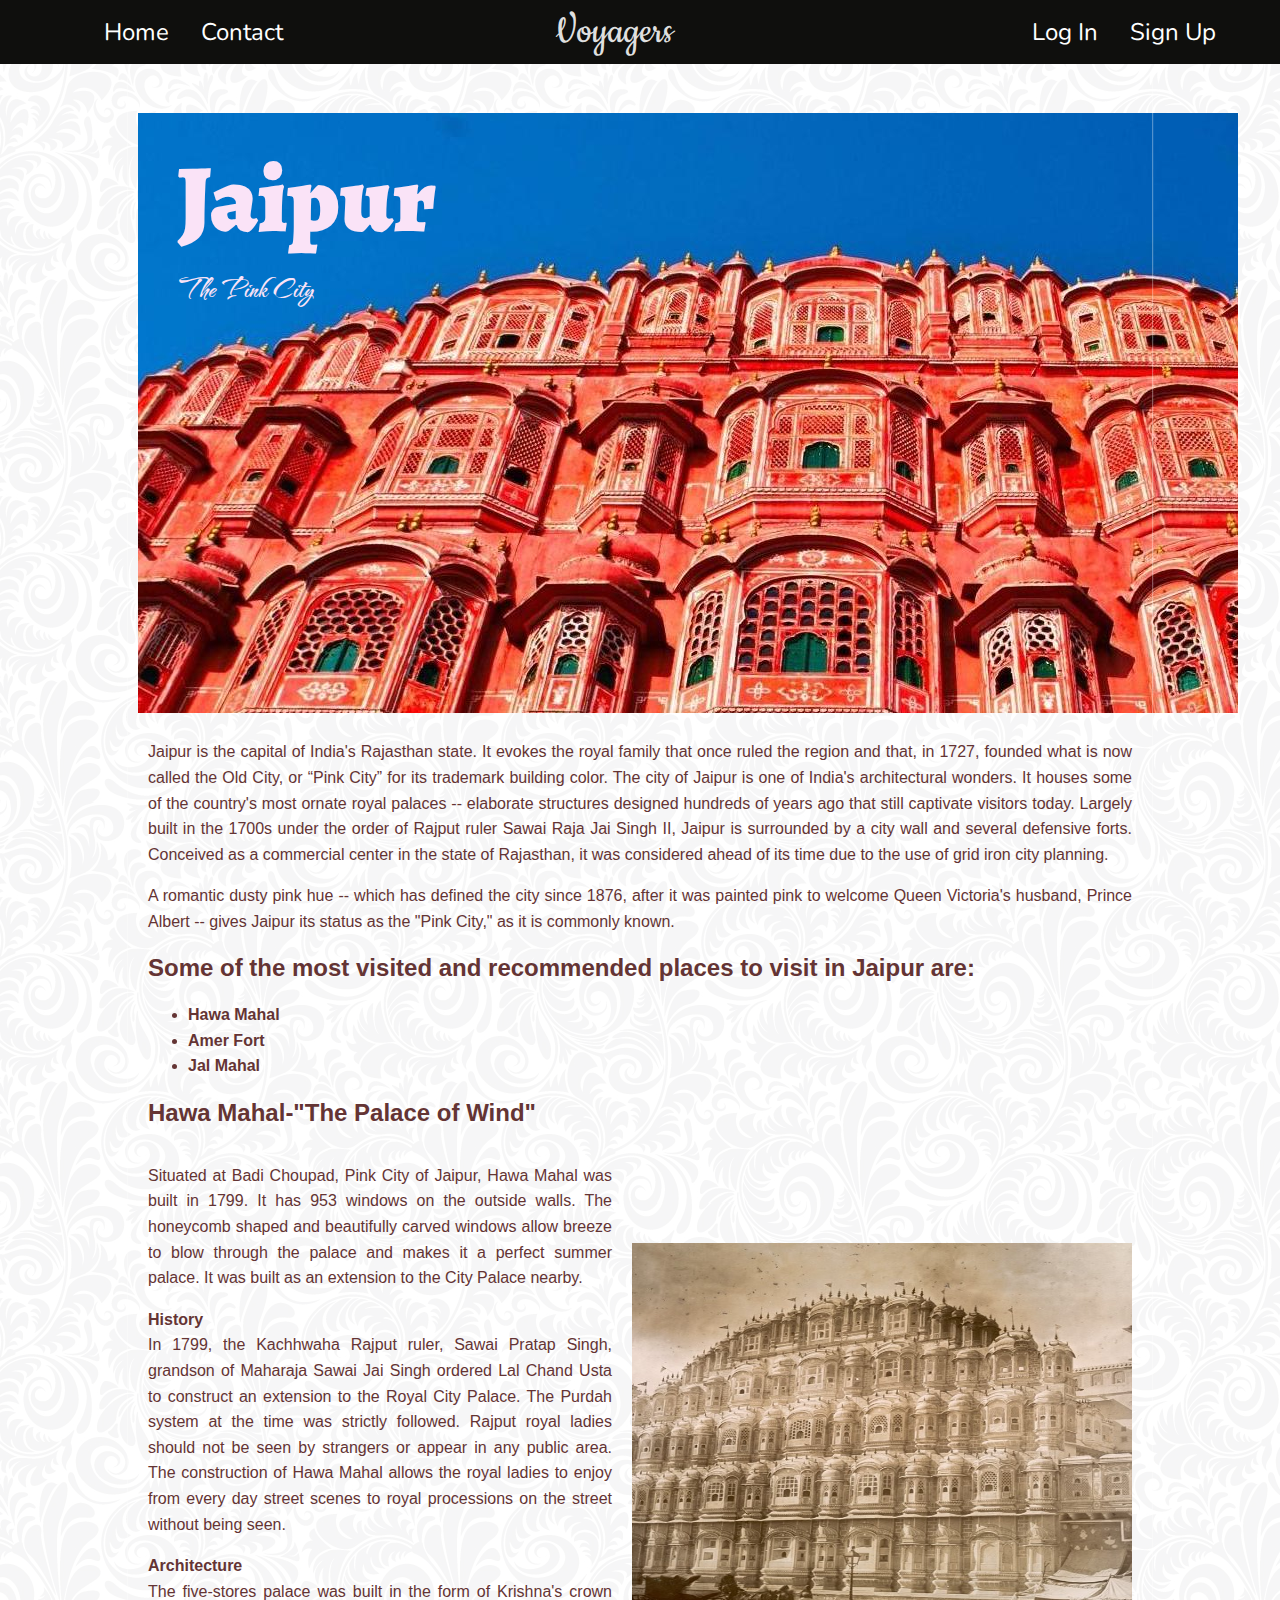
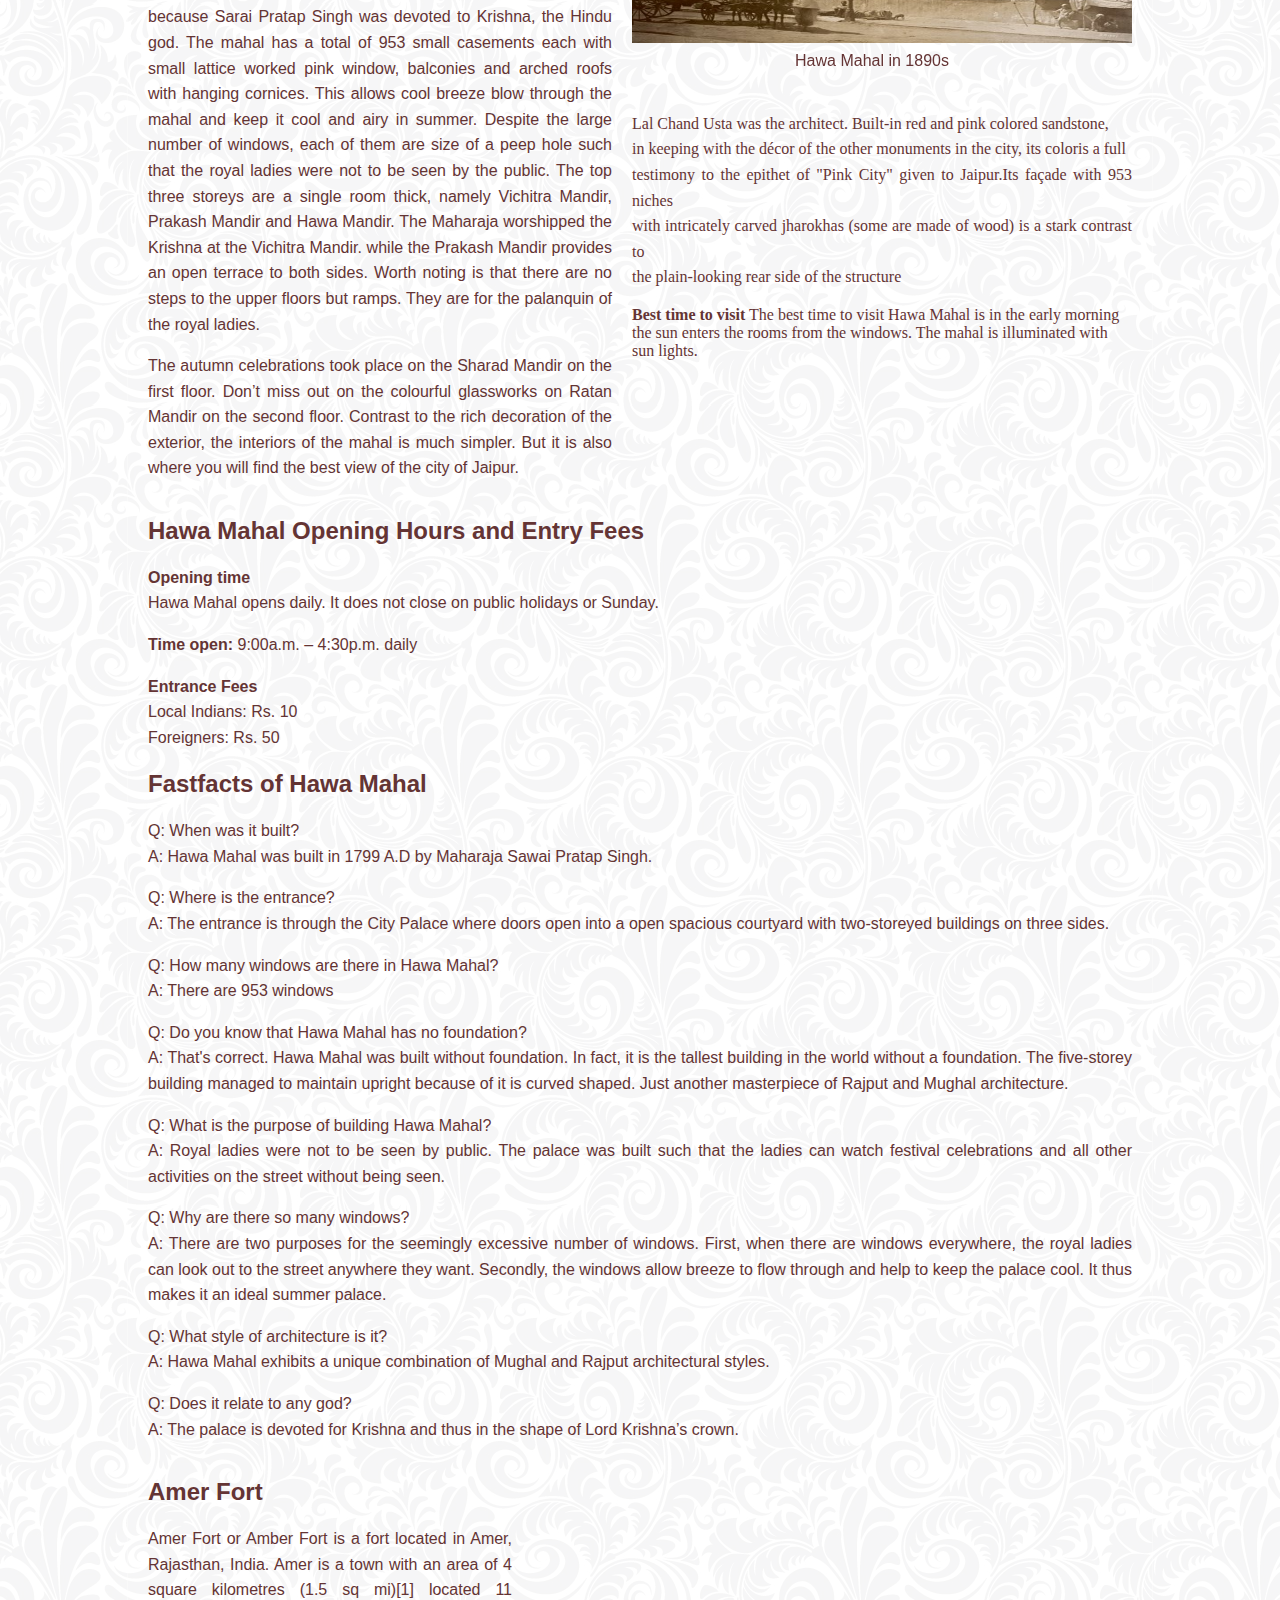
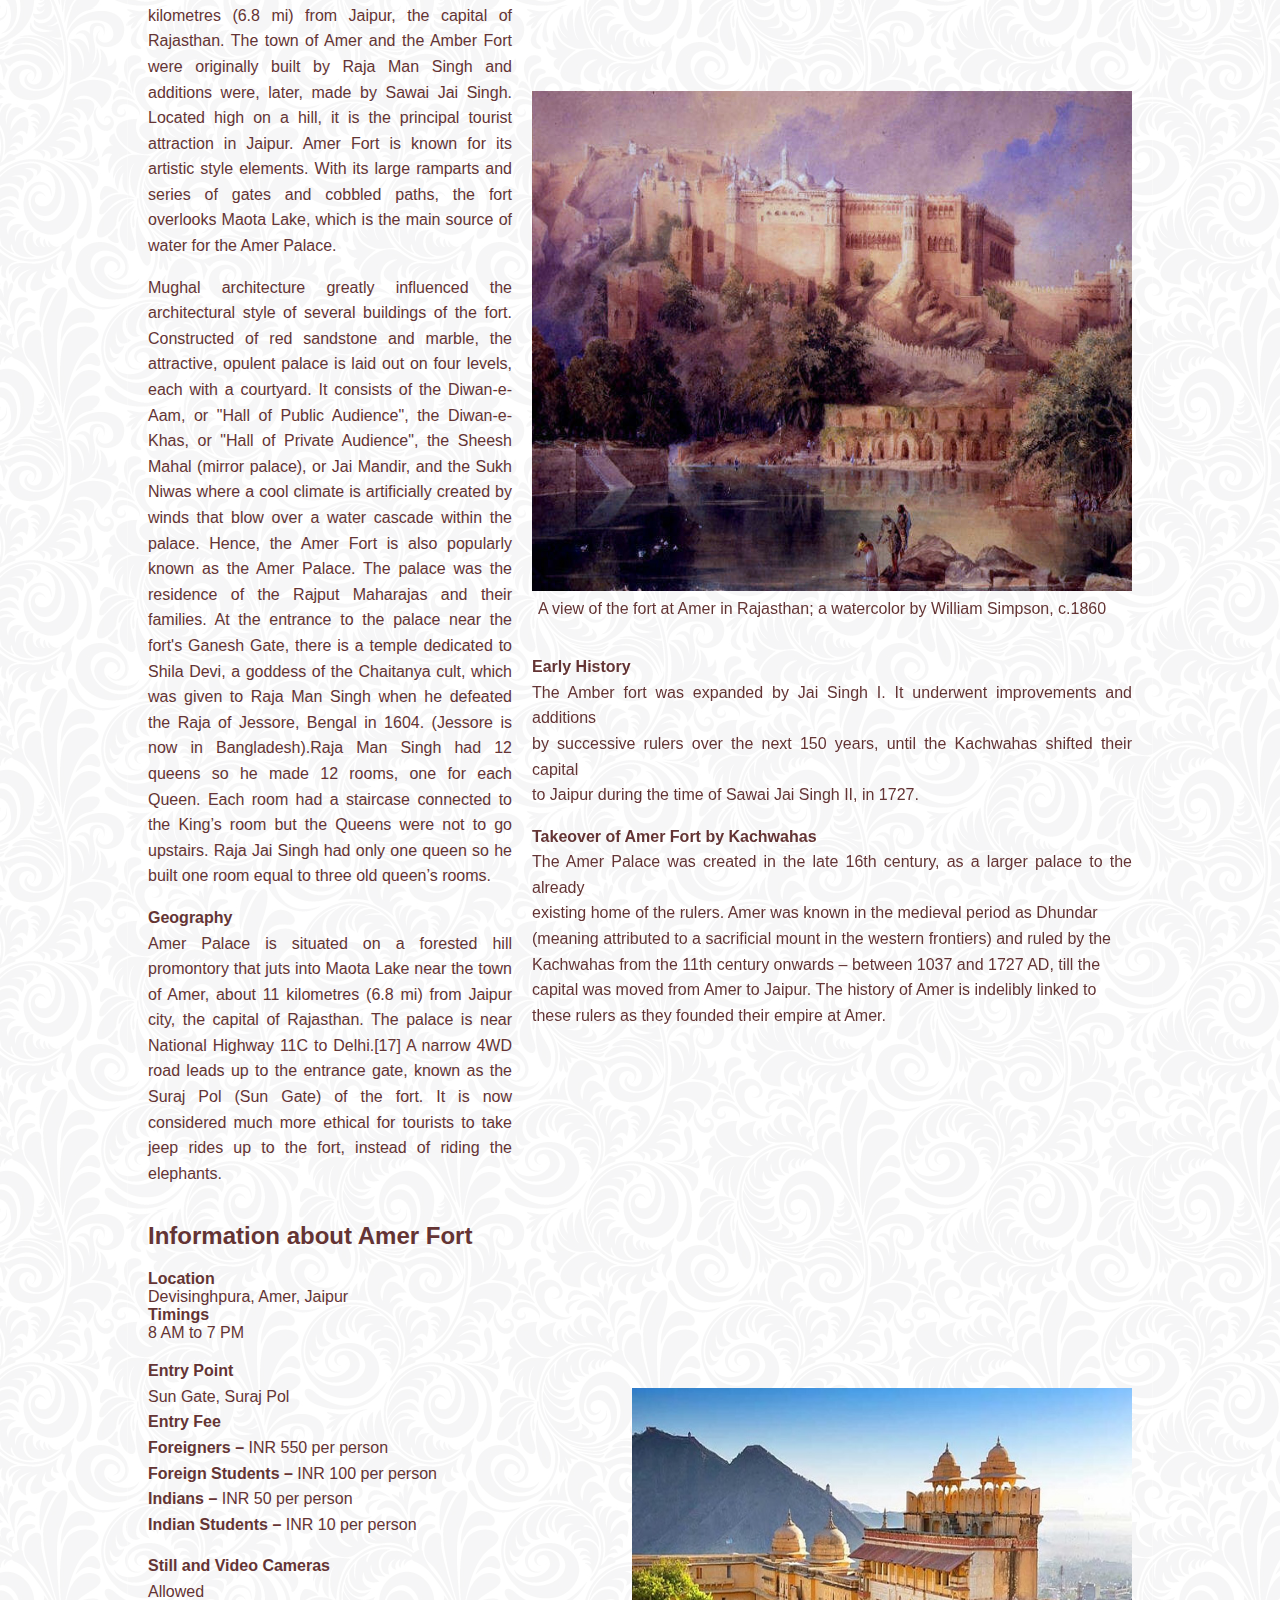
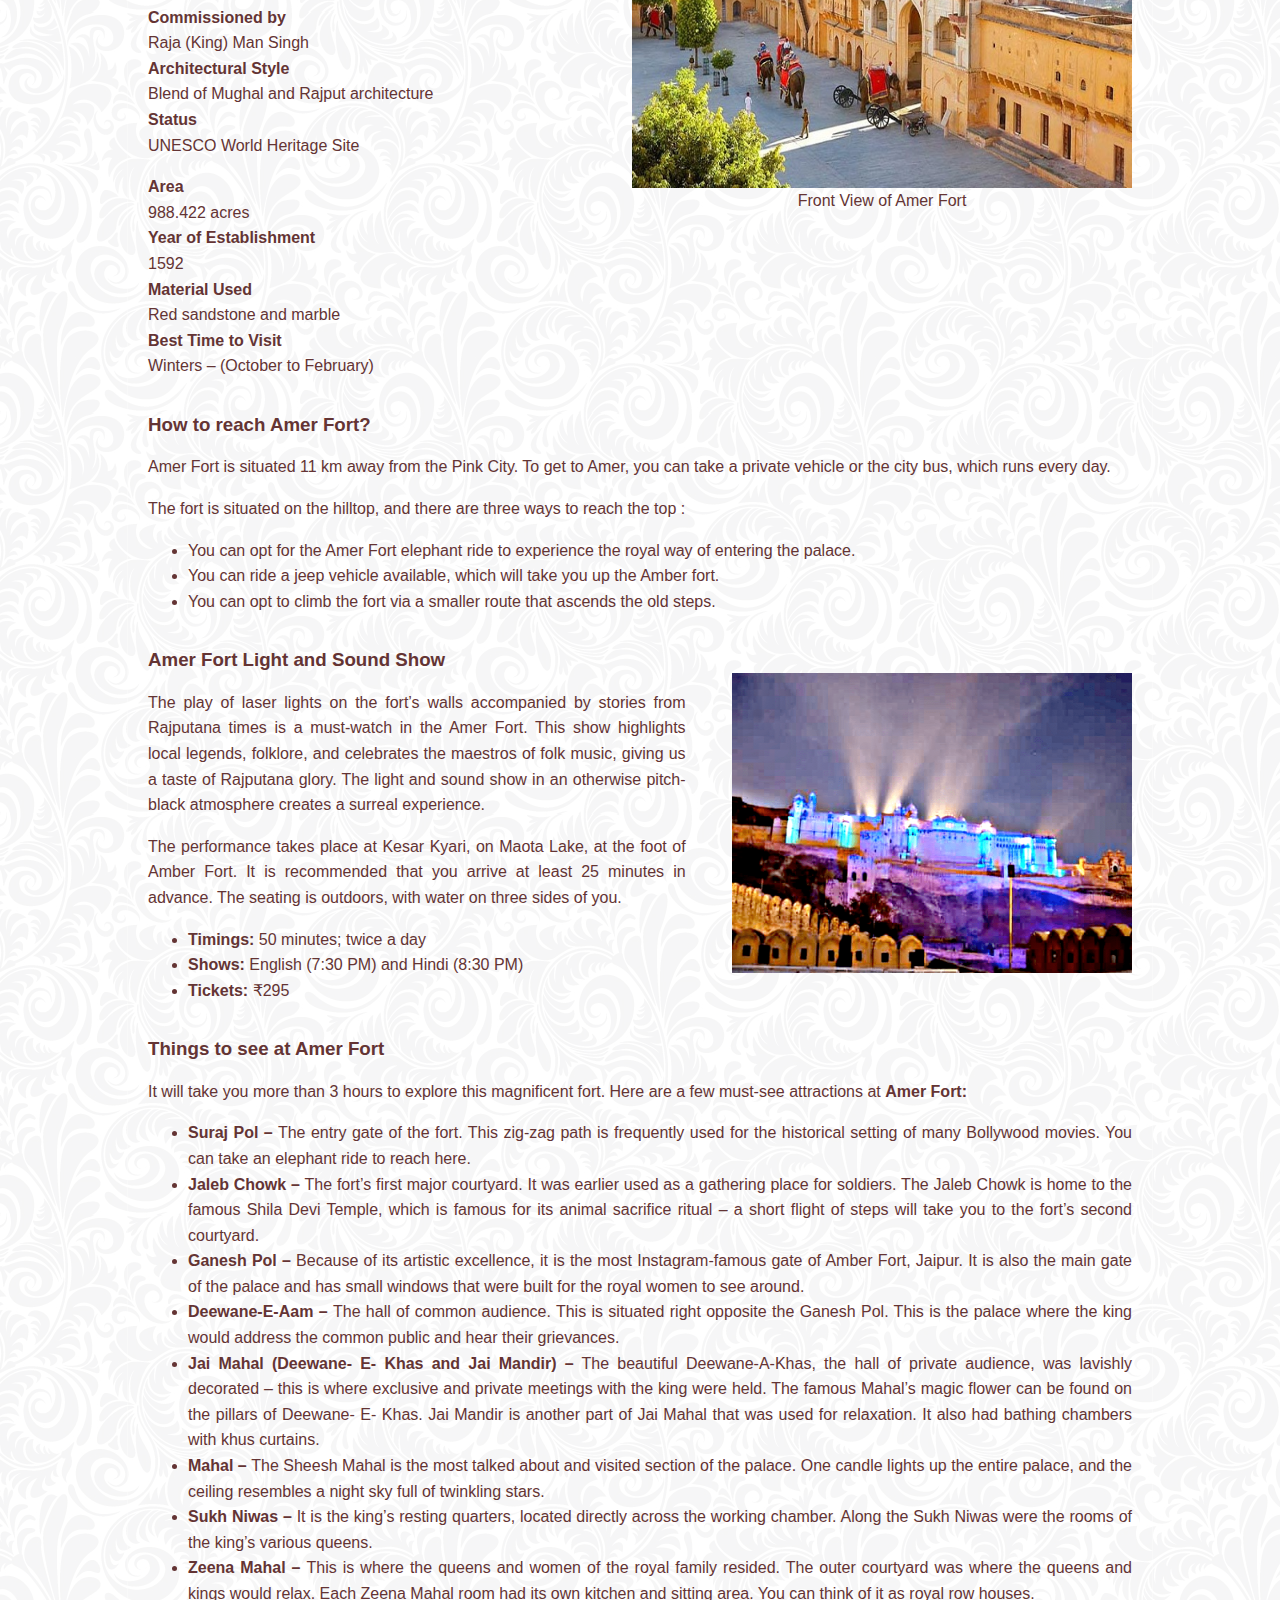
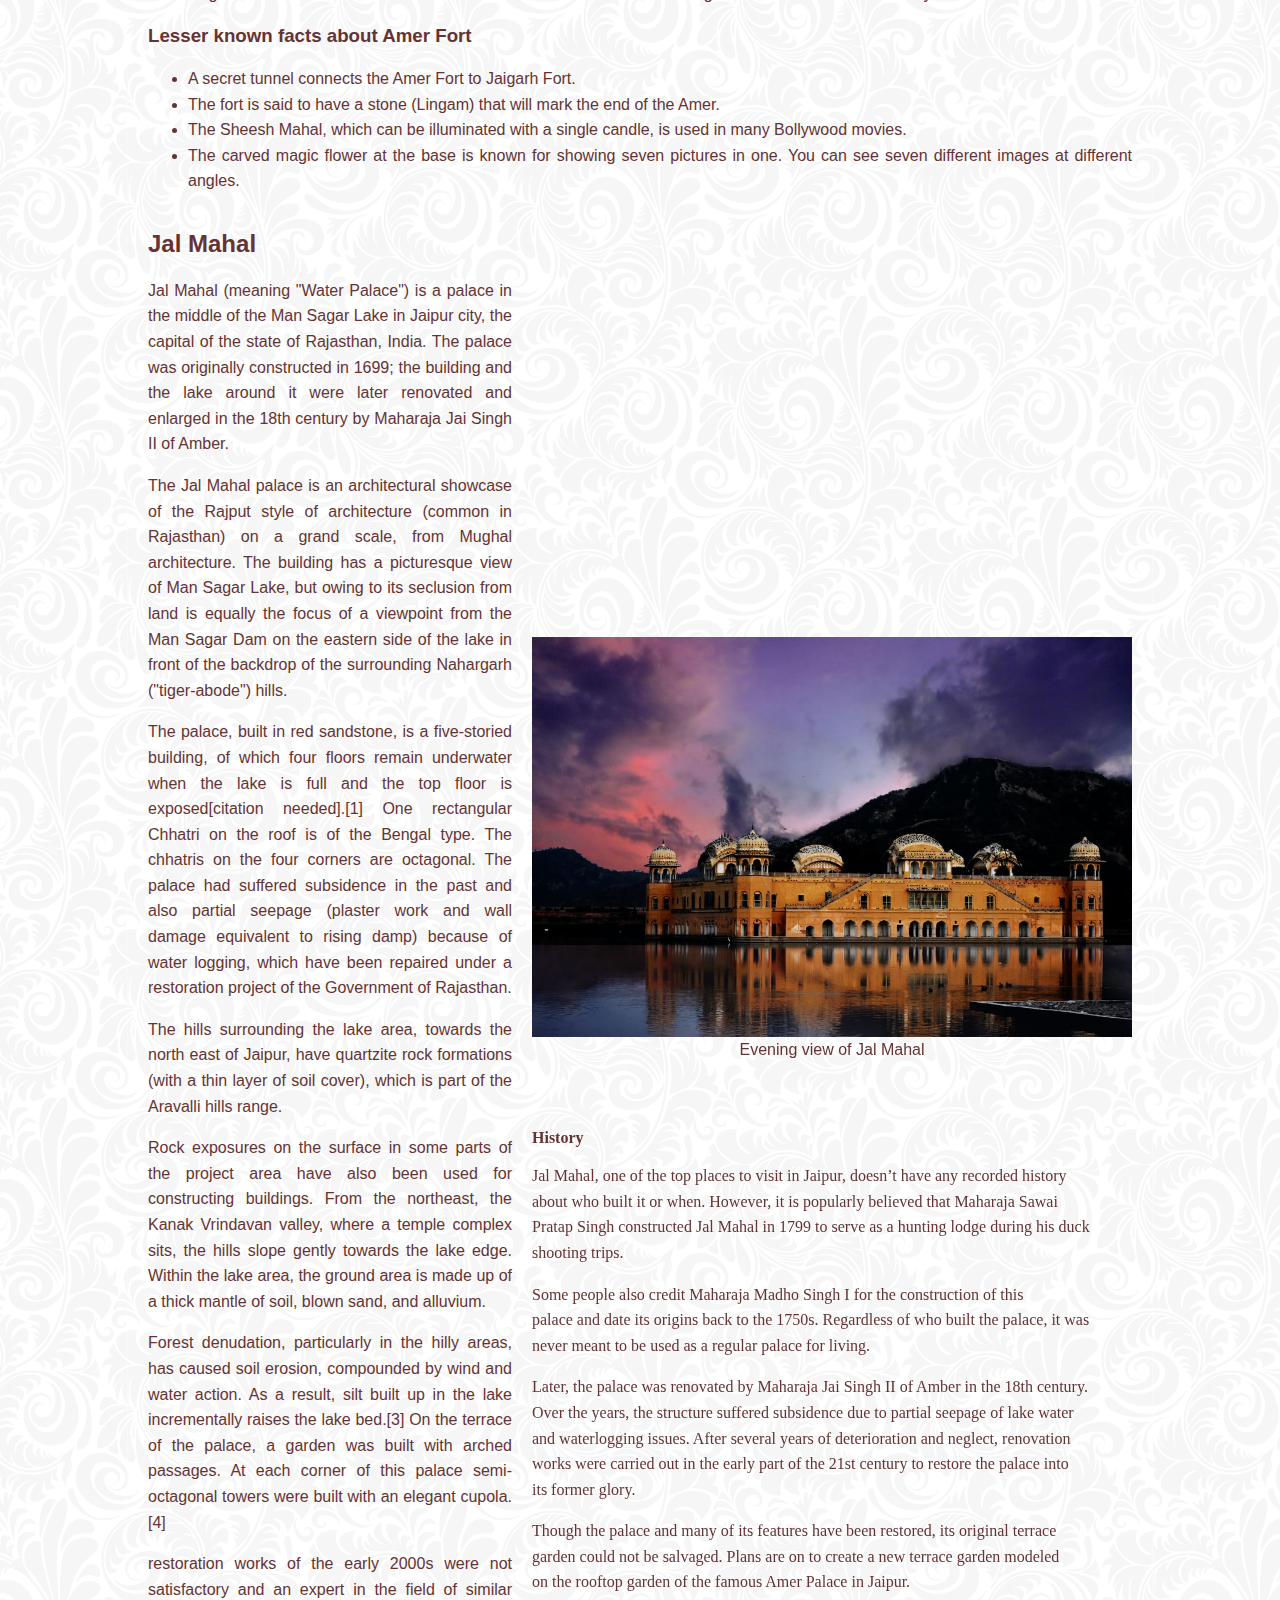
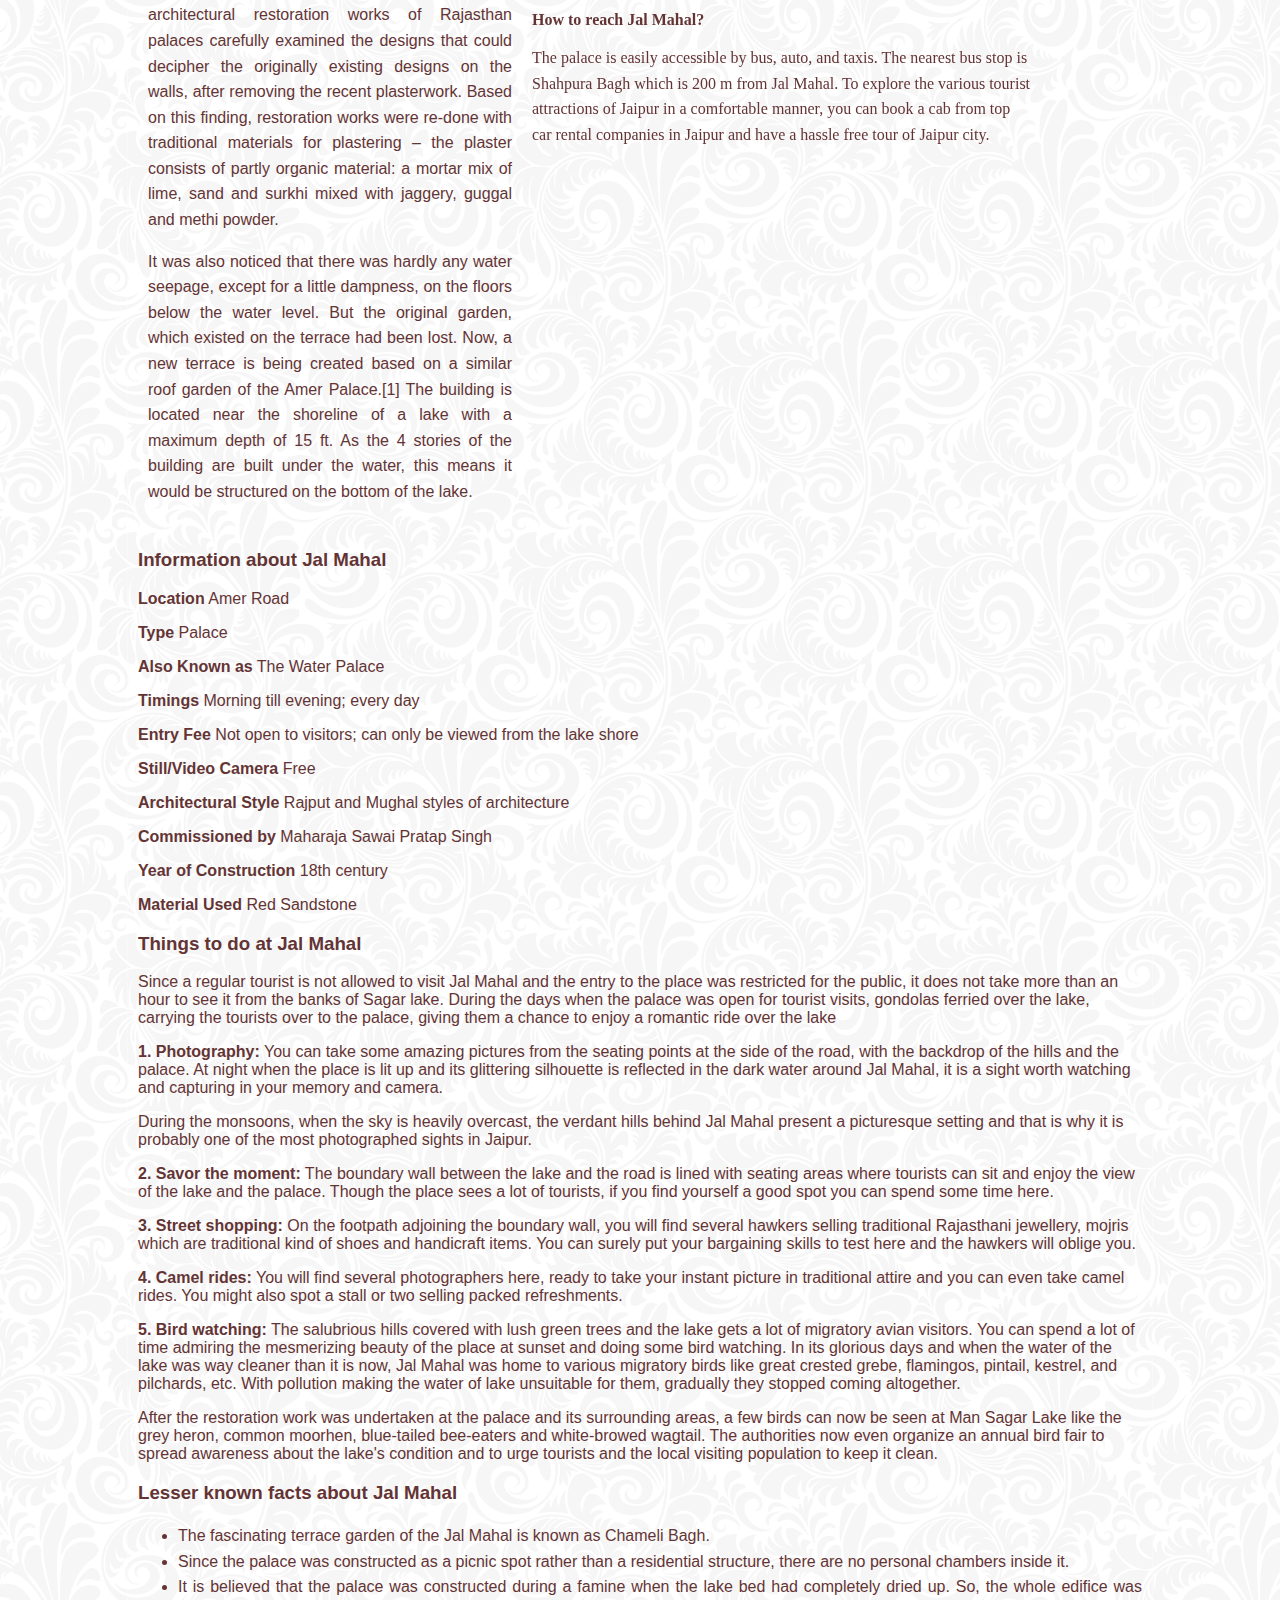
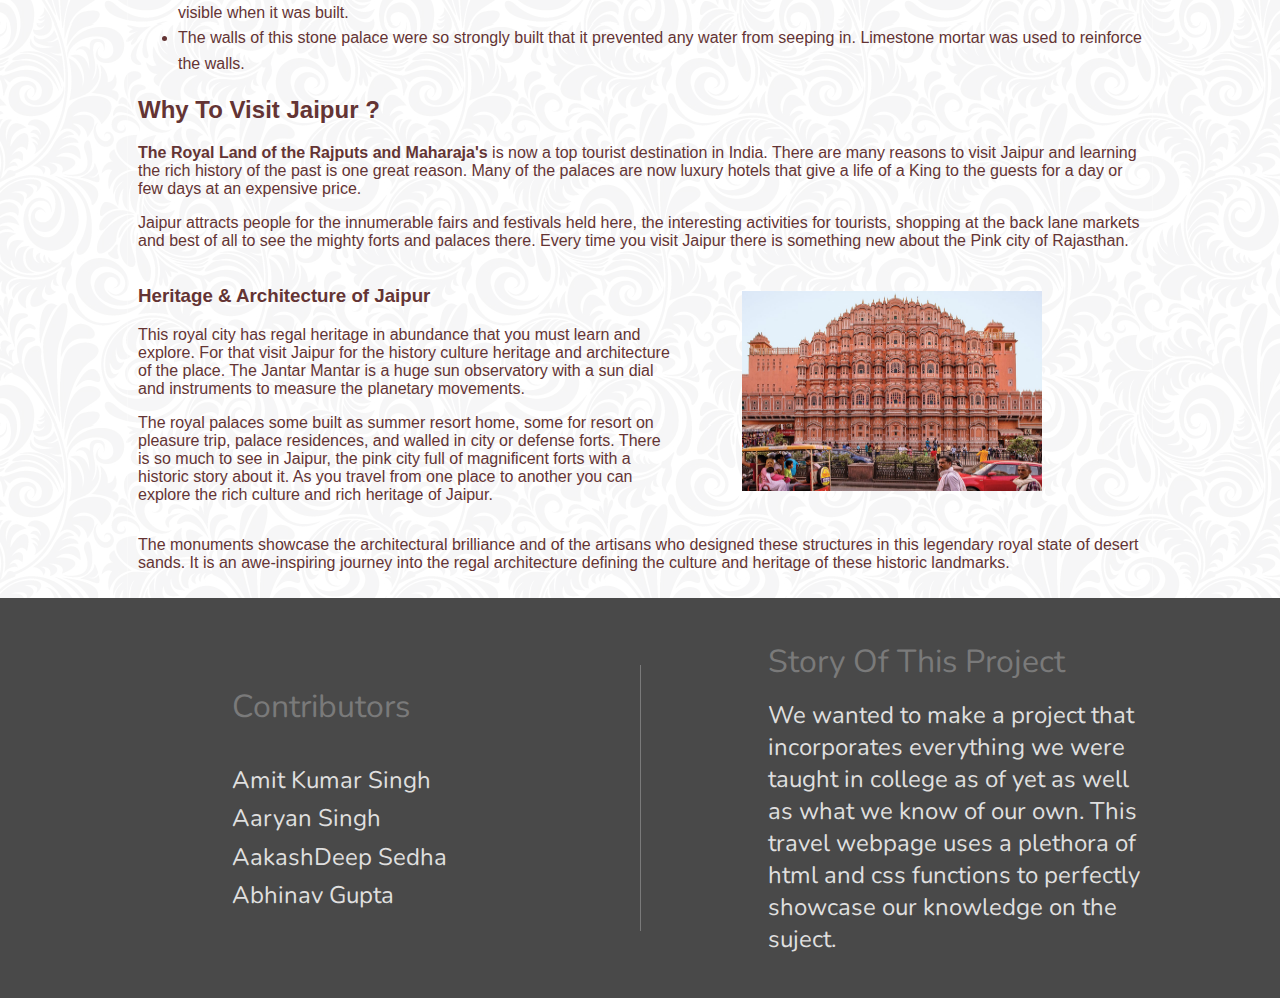
<file: jaipur.html>
<!DOCTYPE html>
<html lang="en">
<head>
    <meta charset="UTF-8" />
    <meta http-equiv="X-UA-Compatible" content="IE=edge" />
    <meta name="viewport" content="width=device-width, initial-scale=1.0" />

    <meta charset="UTF-8">
    <meta http-equiv="X-UA-Compatible" content="IE=edge">
    <meta name="viewport" content="width=device-width, initial-scale=1.0">
    <title>Travel | Jaipur | Blogs</title>
    <link rel="icon" href="https://img.icons8.com/ios/50/ffffff/marker-v.png">
    
    <link rel="preconnect" href="https://fonts.googleapis.com">
    <link rel="preconnect" href="https://fonts.gstatic.com" crossorigin>
    <link href="https://fonts.googleapis.com/css2?family=Oswald:wght@200;700&family=Vujahday+Script&display=swap" rel="stylesheet">
    <link rel="preconnect" href="https://fonts.googleapis.com">
<link rel="preconnect" href="https://fonts.gstatic.com" crossorigin>
<link href="https://fonts.googleapis.com/css2?family=Bangers&family=Lobster&family=Oswald:wght@200;700&family=The+Nautigal&family=Vujahday+Script&display=swap" rel="stylesheet">
<link rel="preconnect" href="https://fonts.googleapis.com">
<link rel="preconnect" href="https://fonts.gstatic.com" crossorigin>
<link href="https://fonts.googleapis.com/css2?family=Alegreya:wght@500&family=Bangers&family=Lobster&family=Oswald:wght@200;700&family=The+Nautigal&family=Vujahday+Script&display=swap" rel="stylesheet">

<!-- <link rel="stylesheet" href="homestylejaipur.css"> -->
<link rel='stylesheet' href="jaipur_style.css">
</head>
<body>  
    <header class="header">
        <nav class="navbar">
            <ul class="nav-items">
                <li class="nav-item"><a class="nav-link" href="home.html">Home</a></li>
                <li class="nav-item"><a class="nav-link" href="feedback.html">Contact</a></li>
            </ul>
            <a class="nav-brand" href="index.html">Voyagers</a>
            <ul class="nav-items item-right">
                <li class="nav-item"><a class="nav-link" href="login.html">Log In</a></li>
                <li class="nav-item"><a class="nav-link" href="#">Sign Up</a></li>
            </ul>
        </nav>
    </header>

    <main>
            <div id="blog-content">
                <div class='scene-image'>
                    <h1 id="blog-heading"><b>Jaipur</b></br> </h1>
                    <h1 id="blog-heading2">The Pink City</h1>
                </div>
                <div class="blog">
                    <p>
                        Jaipur is the capital of India's Rajasthan state. It evokes the royal family that once ruled
                        the region and that, in 1727, founded what is now called the Old City, or “Pink City” for its
                        trademark building color.  The city of Jaipur is one of India's architectural wonders. It 
                        houses some of the country's most ornate royal palaces -- elaborate structures designed 
                        hundreds of years ago that still captivate visitors today.
                        Largely built in the 1700s under the order of Rajput ruler Sawai Raja Jai Singh II, Jaipur
                        is surrounded by a city wall and several defensive forts. Conceived as a commercial center
                        in the state of Rajasthan, it was considered ahead of its time due to the use of grid iron
                        city planning.
                    </p>
                    <p>                       
                        A romantic dusty pink hue -- which has defined the city since 1876, after it was painted
                        pink to welcome Queen Victoria's husband, Prince Albert -- gives Jaipur its status as the
                        "Pink City," as it is commonly known.                      
                    </p>                  
                    <h2>Some of the most visited and recommended places to visit in Jaipur are:</h2>
                    <ul>
                        <li><b>Hawa Mahal</b></li>
                        <li><b> Amer Fort</b></li>
                        <li><b>Jal Mahal</b></li>
                    </ul>

                    <h2>Hawa Mahal-"The Palace of Wind"</h2>
                        <div class="sec-1">  
                            <div class="ans-text">
                                <p >
                                    Situated at Badi Choupad, Pink City of Jaipur, Hawa Mahal was built in 1799. It
                                    has 953 windows on the outside walls. The honeycomb shaped and beautifully carved windows allow breeze to blow through the palace and makes it a perfect summer palace. It was built as an extension to the City Palace nearby.
                                </p>
                                <p><b> History</b></br>
                                In 1799, the Kachhwaha Rajput ruler, Sawai Pratap Singh, grandson of Maharaja Sawai Jai Singh ordered Lal Chand Usta to construct an extension to the Royal City Palace. The Purdah system at the time was strictly followed. Rajput royal ladies should not be seen by strangers or appear in any public area. The construction of Hawa Mahal allows the royal ladies to enjoy from every day street scenes to royal processions on the street without being seen.
                                </p>
                                <p>
                                <b>Architecture</b></br>
                                The five-stores palace was built in the form of Krishna's crown because Sarai Pratap Singh was devoted to Krishna, the Hindu god.
                                    
                                The mahal has a total of 953 small casements each with small lattice worked pink window, balconies and arched roofs with hanging cornices. This allows cool breeze blow through the mahal and keep it cool and airy in summer. Despite the large number of windows, each of them are size of a peep hole such that the royal ladies were not to be seen by the public.
                                    
                                The top three storeys are a single room thick, namely Vichitra Mandir, Prakash Mandir and Hawa Mandir. The Maharaja worshipped the Krishna at the Vichitra Mandir. while the Prakash Mandir provides an open terrace to both sides. Worth noting is that there are no steps to the upper floors but ramps. They are for the palanquin of the royal ladies.
                                    
                                </p>
                                   
                                   <p>The autumn celebrations took place on the Sharad Mandir on the first floor. Don’t miss out on the colourful glassworks on Ratan Mandir on the second floor.
                                    
                                    Contrast to the rich decoration of the exterior, the interiors of the mahal is much simpler. But it is also where you will find the best view of the city of Jaipur.
                                </p>
                            </div>
                            <aside>
                                <img id=img5 src="images/Hawaplace1.jpeg" alt="place-1-image" width='500px' height="300px">
                                <figcaption id=tst>Hawa Mahal in 1890s</figcaption>
                                <figcaption id=tst3> <p>Lal Chand Usta was the architect. Built-in red and pink colored sandstone,<br> in keeping with the décor of the other monuments in the city, its coloris a full<br> testimony to the epithet of "Pink City" given to Jaipur.Its façade with 953 niches<br> with intricately carved jharokhas (some are made of wood) is a stark contrast to <br>the plain-looking rear side of the structure</p></figcaption>
                                   <figcaption id="tst2"> <b>Best time to visit</b>
                                    The best time to visit Hawa Mahal  is in the early  morning <br>the sun enters the rooms  from the windows. The mahal is illuminated with sun lights.</p></figcaption>
                            </aside>
                        </div>
                        <h2>Hawa Mahal Opening Hours and Entry Fees
                           
                            
                            </h2>
                            <p> <b>Opening time</b><br>
                               
                                Hawa Mahal opens daily.  It does not close on public holidays or Sunday.<br></p>
                                
                               <p> <b>Time open:</b> 9:00a.m. – 4:30p.m. daily<br></p>
                                
                                 
                                
                               <p> <b>Entrance Fees</b><br>
                                Local Indians: Rs. 10<br>
                                Foreigners: Rs. 50</p>
                        
                        <h2>
                            Fastfacts of Hawa Mahal
                        </h2>
                        <div>
                            <p>
                                Q: When was it built?
                                <br>
                                A: Hawa Mahal was built in 1799 A.D by Maharaja Sawai Pratap Singh.
                            </p>
                            <p> Q: Where is the entrance?<br>
                                A: The entrance is through the City Palace where doors open into a open spacious courtyard with two-storeyed buildings on three sides.</p>
                                <p>
                                    Q: How many windows are there in Hawa Mahal?<br>
                                    A: There are 953 windows</p>
                                    <p>Q: Do you know that Hawa Mahal has no foundation?<br>
                                        A: That's correct.  Hawa Mahal was built without foundation.  In fact, it is the tallest building in the world without a foundation.  The five-storey building managed to maintain upright because of it is curved shaped.  Just another masterpiece of Rajput and Mughal architecture.</p>
                            <p>Q: What is the purpose of building Hawa Mahal?<br>
                                A: Royal ladies were not to be seen by public.  The palace was built such that the ladies can watch festival celebrations and all other activities on the street without being seen.</p>
                                <p>
                                    Q: Why are there so many windows?<br>
                                    A: There are two purposes for the seemingly excessive number of windows.  First, when there are windows everywhere, the royal ladies can look out to the street anywhere they want.  Secondly, the windows allow breeze to flow through and help to keep the palace cool. It thus makes it an ideal summer palace.</p>
                                    <p>
                                        Q: What style of architecture is it?<br>
                                        A: Hawa Mahal exhibits a unique combination of Mughal and Rajput architectural styles.</p>
                                        <p>
                                            Q: Does it relate to any god?<br>
                                            A: The palace is devoted for Krishna and thus in the shape of Lord Krishna’s crown.</p>
                            <div class='sec-1'>
                                <div class="ans-text">
                                    <h2>Amer Fort</h2>
                                  <p>Amer Fort or Amber Fort is a fort located in Amer, Rajasthan, India. Amer is a town with an area of 4 square kilometres (1.5 sq mi)[1] located 11 kilometres (6.8 mi) from Jaipur, the capital of Rajasthan. The town of Amer and the Amber Fort were originally built by Raja Man Singh and additions were, later, made by Sawai Jai Singh. Located high on a hill, it is the principal tourist attraction in Jaipur. Amer Fort is known for its artistic style elements. With its large ramparts and series of gates and cobbled paths, the fort overlooks Maota Lake, which is the main source of water for the Amer Palace.</p>
                                  <p>Mughal architecture greatly influenced the architectural style of several buildings of the fort. Constructed of red sandstone and marble, the attractive, opulent palace is laid out on four levels, each with a courtyard. It consists of the Diwan-e-Aam, or "Hall of Public Audience", the Diwan-e-Khas, or "Hall of Private Audience", the Sheesh Mahal (mirror palace), or Jai Mandir, and the Sukh Niwas where a cool climate is artificially created by winds that blow over a water cascade within the palace. Hence, the Amer Fort is also popularly known as the Amer Palace. The palace was the residence of the Rajput Maharajas and their families. At the entrance to the palace near the fort's Ganesh Gate, there is a temple dedicated to Shila Devi, a goddess of the Chaitanya cult, which was given to Raja Man Singh when he defeated the Raja of Jessore, Bengal in 1604. (Jessore is now in Bangladesh).Raja Man Singh had 12 queens so he made 12 rooms, one for each Queen. Each room had a staircase connected to the King’s room but the Queens were not to go upstairs. Raja Jai Singh had only one queen so he built one room equal to three old queen’s rooms.</p>
                                  <p><b>Geography</b><br>
                                    Amer Palace is situated on a forested hill promontory that juts into Maota Lake near the town of Amer, about 11 kilometres (6.8 mi) from Jaipur city, the capital of Rajasthan. The palace is near National Highway 11C to Delhi.[17] A narrow 4WD road leads up to the entrance gate, known as the Suraj Pol (Sun Gate) of the fort. It is now considered much more ethical for tourists to take jeep rides up to the fort, instead of riding the elephants.</p>
                                    </p>  
                                    

                                </div>
                                    
                                    <aside>
                                        <img id="img6" src="images/amber.jpeg" alt="place-1-image" width='600px' height="500px">
                                        <figcaption id="uti1">A view of the fort at Amer in Rajasthan; a watercolor by William Simpson, c.1860</figcaption>
                                        <figcaption id="uti2"><p><b>Early History</b><br> The Amber fort was expanded by Jai Singh I. It underwent improvements and additions<br> by successive rulers over the next 150 years, until the Kachwahas shifted their capital <br>to Jaipur during the time of Sawai Jai Singh II, in 1727.</p>

                                           <p> <b>Takeover of Amer Fort by Kachwahas</b><br>
                                            The Amer Palace was created in the late 16th century, as a larger palace to the already<br> existing home of the rulers. Amer was known in the medieval period as Dhundar<br> (meaning attributed to a sacrificial mount in the western frontiers) and ruled by the <br>Kachwahas from the 11th century onwards – between 1037 and 1727 AD, till the<br> capital was moved from Amer to Jaipur. The history of Amer is indelibly linked to<br> these rulers as they founded their empire at Amer.</p>
                                            
                                            </figcaption>
                                    </aside>
                                </div>
                                <div class="sec-1">
                                    <div class="ans-text">
                                <h2>Information about Amer Fort</h2>
                                <t<p>
                                    <b>Location</b><br>
                                    
                                    Devisinghpura, Amer, Jaipur<br>
                                    
                                    <b>Timings</b><br>
                                    
                                
                                        8 AM to 7 PM<br>
                                
                                        
                                   <b></p>

                                       <p>

                                           Entry Point<br>
                                        </b> 
                                        
                                        Sun Gate, Suraj Pol<br>
                                        
                                        <b>
                                            
                                            Entry Fee<br>
                                        </b>
                                        
                                        <b> Foreigners –</b> INR 550 per person<br>
                                        
                                        <b>  Foreign Students –</b> INR 100 per person<br>
                                        
                                        <b>Indians –</b> INR 50 per person<br>
                                        
                                        <b> Indian Students –</b> INR 10 per person<br>
                                        
                                        
                                    </p>
                                        
                                       <p>

                                           <b>
                                               
                                               Still and Video Cameras<br>
                                            </b>
                                            
                                            Allowed<br>
                                            
                                            <b>
                                                
                                                Commissioned by<br>                                    
                                            </b>
                                            Raja (King) Man Singh<br>
                                            
                                            <b>
                                                
                                                Architectural Style<br>
                                            </b>
                                            
                                            Blend of Mughal and Rajput architecture<br>
                                            
                                            <b>
                                                
                                                Status<br>
                                            </b>
                                            
                                            UNESCO World Heritage Site<br>
                                            
                                            <b></p>
                                                <p>
                                                
                                                Area<br>
                                            </b>
                                            
                                            988.422 acres<br>
                                        
                                    
                                   <b>

                                       Year of Establishment<br>
                                    </b>
                                    
                                    1592<br>
                                    
                                    <b>

                                        Material Used<br>
                                    </b>
                                    
                                    Red sandstone and marble<br>
                                    
                                    <b>

                                        
                                        Best Time to Visit<br>
                                    </b>
                                    
                                    Winters – (October to February)</p>
                                    </div>
                                    <aside>
                                        <img id="img116" src="images/info.jpeg" alt="" width="500px" height="400px">
                                        <figcaption id=cap12 >Front View of Amer Fort</figcaption>
                                    </aside>
                                    </div>
                                
                                <h3>How to reach Amer Fort?</h3>
                                <p>Amer Fort is situated 11 km away from the Pink City. To get to Amer, you can take a private vehicle or the city bus, which runs every day.</p>
                                <p>The fort is situated on the hilltop, and there are three ways to reach the top :

                                </p>
                                <ul>
                                    <li>You can opt for the Amer Fort elephant ride to experience the royal way of entering the palace.</li>
                                        <li>You can ride a jeep vehicle available, which will take you up the Amber fort.</li>
                                            <li>You can opt to climb the fort via a smaller route that ascends the old steps.</li>
                                            
                                            </ul>
                                        </div>
                                        <div class="sec-1">
                                            <div class="ans-text">
                                                <h3>
                                                    Amer Fort Light and Sound Show
                                                </h3>
                                                <p>The play of laser lights on the fort’s walls accompanied by stories from Rajputana times is a must-watch in the Amer Fort. This show highlights local legends, folklore, and celebrates the maestros of folk music, giving us a taste of Rajputana glory. The light and sound show in an otherwise pitch-black atmosphere creates a surreal experience.</p>

                                                   <p> The performance takes place at Kesar Kyari, on Maota Lake, at the foot of Amber Fort. It is recommended that you arrive at least 25 minutes in advance. The seating is outdoors, with water on three sides of you.
                                                </p>
                                                <ul>
                                                    
                                                    <li><b>Timings:</b> 50 minutes; twice a day</li>
                                                    <li><b>Shows:</b> English (7:30 PM) and Hindi (8:30 PM)</li>
                                                    <li><b>Tickets:</b> ₹295</li>
                                                </ul>


                                            </div>
                                            <aside>
                                                <img id="img8" src="images/amer12.png" width="400px" height="300px">
                                            </aside>
                                        </div>
                   
<h3>Things to see at Amer Fort</h3>
<p>It will take you more than 3 hours to explore this magnificent fort. Here are a few must-see attractions at <b>Amer Fort:</b></p>
<ul>
    <li><b>

        Suraj Pol –</b> The entry gate of the fort. This zig-zag path is frequently used for the historical setting of many Bollywood movies. You can take an elephant ride to reach here.<br>
    </li>
       <li> <b>

            Jaleb Chowk –</b> The fort’s first major courtyard. It was earlier used as a gathering place for soldiers. The Jaleb Chowk is home to the famous Shila Devi Temple, which is famous for its animal sacrifice ritual – a short flight of steps will take you to the fort’s second courtyard. <br>
        
       </li>
        <li><b>

            Ganesh Pol –</b> Because of its artistic excellence, it is the most Instagram-famous gate of Amber Fort, Jaipur. It is also the main gate of the palace and has small windows that were built for the royal women to see around.<br>
        </li>
        <li><b>

            Deewane-E-Aam – </b>The hall of common audience. This is situated right opposite the Ganesh Pol. This is the palace where the king would address the common public and hear their grievances.<br>
        </li>
        <li><b>

            Jai Mahal (Deewane- E- Khas and Jai Mandir) –</b> The beautiful Deewane-A-Khas, the hall of private audience, was lavishly decorated – this is where exclusive and private meetings with the king were held. The famous Mahal’s magic flower can be found on the pillars of Deewane- E- Khas. Jai Mandir is another part of Jai Mahal that was used for relaxation. It also had bathing chambers with khus curtains.<br>
        </li>
        <li><b>

            Mahal – </b>The Sheesh Mahal is the most talked about and visited section of the palace. One candle lights up the entire palace, and the ceiling resembles a night sky full of twinkling stars.<br>
        </li>
        <li><b>

            Sukh Niwas –</b> It is the king’s resting quarters, located directly across the working chamber. Along the Sukh Niwas were the rooms of the king’s various queens.<br>
    </li>
        <li><b>

            Zeena Mahal – </b>This is where the queens and women of the royal family resided. The outer courtyard was where the queens and kings would relax. Each Zeena Mahal room had its own kitchen and sitting area. You can think of it as royal row houses.<br></li>
        </li>
</ul>
<h3>Lesser known facts about Amer Fort</h3>
<ul> <li>

     A secret tunnel connects the Amer Fort to Jaigarh Fort.
 </li>
<li>

The fort is said to have a stone (Lingam) that will mark the end of the Amer.
</li>
<li>

The Sheesh Mahal, which can be illuminated with a single candle, is used in many Bollywood movies.
</li>
<li>

The carved magic flower at the base is known for showing seven pictures in one. You can see seven different images at different angles.
</li></ul>
<div class="sec-1">
    <div class="ans-text">
        <h2>
            Jal Mahal
        </h2>
        <p>Jal Mahal (meaning "Water Palace") is a palace in the middle of the Man Sagar Lake in Jaipur city, the capital of the state of Rajasthan, India. The palace was originally constructed in 1699; the building and the lake around it were later renovated and enlarged in the 18th century by Maharaja Jai Singh II of Amber.                   </p>
        <p>The Jal Mahal palace is an architectural showcase of the Rajput style of architecture (common in Rajasthan) on a grand scale, from Mughal architecture. The building has a picturesque view of Man Sagar Lake, but owing to its seclusion from land is equally the focus of a viewpoint from the Man Sagar Dam on the eastern side of the lake in front of the backdrop of the surrounding Nahargarh ("tiger-abode") hills.</p> <p>The palace, built in red sandstone, is a five-storied building, of which four floors remain underwater when the lake is full and the top floor is exposed[citation needed].[1] One rectangular Chhatri on the roof is of the Bengal type. The chhatris on the four corners are octagonal. The palace had suffered subsidence in the past and also partial seepage (plaster work and wall damage equivalent to rising damp) because of water logging, which have been repaired under a restoration project of the Government of Rajasthan.</p>
<p>The hills surrounding the lake area, towards the north east of Jaipur, have quartzite rock formations (with a thin layer of soil cover), which is part of the Aravalli hills range. </p><p>Rock exposures on the surface in some parts of the project area have also been used for constructing buildings. From the northeast, the Kanak Vrindavan valley, where a temple complex sits, the hills slope gently towards the lake edge. Within the lake area, the ground area is made up of a thick mantle of soil, blown sand, and alluvium. </p><p>Forest denudation, particularly in the hilly areas, has caused soil erosion, compounded by wind and water action. As a result, silt built up in the lake incrementally raises the lake bed.[3] On the terrace of the palace, a garden was built with arched passages. At each corner of this palace semi-octagonal towers were built with an elegant cupola.[4]

</p> <p>restoration works of the early 2000s were not satisfactory and an expert in the field of similar architectural restoration works of Rajasthan palaces carefully examined the designs that could decipher the originally existing designs on the walls, after removing the recent plasterwork. Based on this finding, restoration works were re-done with traditional materials for plastering – the plaster consists of partly organic material: a mortar mix of lime, sand and surkhi mixed with jaggery, guggal and methi powder. </p><p>It was also noticed that there was hardly any water seepage, except for a little dampness, on the floors below the water level. But the original garden, which existed on the terrace had been lost. Now, a new terrace is being created based on a similar roof garden of the Amer Palace.[1] The building is located near the shoreline of a lake with a maximum depth of 15 ft. As the 4 stories of the building are built under the water, this means it would be structured on the bottom of the lake.</p>
                                      
        
    </div>
    <aside>
        <img id=img9 src="images/jal.jpeg" width="600px" height="400px">
        <figcaption id="tst45">Evening view of Jal Mahal</figcaption>
        <figcaption id="tst55"><b>History</b><br><p>Jal Mahal, one of the top places to visit in Jaipur, doesn’t have any recorded history <br>about who built it or when. However, it is popularly believed that Maharaja Sawai <br>Pratap Singh constructed Jal Mahal in 1799 to serve as a hunting lodge during his duck <br>shooting trips.</p><p> Some people also credit Maharaja Madho Singh I for the construction of this<br> palace and date its origins back to the 1750s. Regardless of who built the palace, it was <br>never meant to be used as a regular palace for living. </p>
        
           <p> Later, the palace was renovated by Maharaja Jai Singh II of Amber in the 18th century.<br> Over the years, the structure suffered subsidence due to partial seepage of lake water<br> and waterlogging issues. After several years of deterioration and neglect, renovation<br> works were carried out in the early part of the 21st century to restore the palace into <br>its former glory.</p><p> Though the palace and many of its features have been restored, its original terrace<br> garden could not be salvaged. Plans are on to create a new terrace garden modeled<br> on the rooftop garden of the famous Amer Palace in Jaipur.</p>
        <b>How to reach Jal Mahal?</b><br>
            <p>The palace is easily accessible by bus, auto, and taxis. The nearest bus stop is<br> Shahpura Bagh which is 200 m from Jal Mahal. To explore the various tourist <br>attractions of Jaipur in a comfortable manner, you can book a cab from top <br>car rental companies in Jaipur and have a hassle free tour of Jaipur city.</p>
    </figcaption>
    </aside>

    </div> 
        </div>
        <h3>Information about Jal Mahal</h3>

<b>

    Location</b>	Amer Road

<p>

    <b>Type</b>	Palace<br>
</p>
<p>

    <b>Also Known as</b>	The Water Palace<br>
</p>
<p>

    <b>Timings</b>	Morning till evening; every day<br>
</p>
<p>

    <b>Entry Fee</b>	Not open to visitors; can only be viewed from the lake shore<br>
</p>
<p>

    <b>Still/Video Camera</b>	Free<br>
</p>

<p>

    <b>Architectural Style</b>	Rajput and Mughal styles of architecture<br>
</p>
<p>

    <b>Commissioned by</b>	Maharaja Sawai Pratap Singh<br>
</p>
<p>

    <b>Year of Construction</b>	18th century<br>
</p>
<p>

    <b>Material Used</b>	Red Sandstone<br>
</p>
<h3>Things to do at Jal Mahal</h3>
<p>
    Since a regular tourist is not allowed to visit Jal Mahal and the entry to the place was restricted for the public, it does not take more than an hour to see it from the banks of Sagar lake. During the days when the palace was open for tourist visits, gondolas ferried over the lake, carrying the tourists over to the palace, giving them a chance to enjoy a romantic ride over the lake</p>
    
    <p><b>

        1. Photography:</b> You can take some amazing pictures from the seating points at the side of the road, with the backdrop of the hills and the palace. At night when the place is lit up and its glittering silhouette is reflected in the dark water around Jal Mahal, it is a sight worth watching and capturing in your memory and camera.</p>
   
    
    <p>

        During the monsoons, when the sky is heavily overcast, the verdant hills behind Jal Mahal present a picturesque setting and that is why it is probably one of the most photographed sights in Jaipur.</p>
    
    
    <p><b>2. Savor the moment:</b> The boundary wall between the lake and the road is lined with seating areas where tourists can sit and enjoy the view of the lake and the palace. Though the place sees a lot of tourists, if you find yourself a good spot you can spend some time here.</p>

    
    <p><b>3. Street shopping:</b> On the footpath adjoining the boundary wall, you will find several hawkers selling traditional Rajasthani jewellery, mojris which are traditional kind of shoes and handicraft items. You can surely put your bargaining skills to test here and the hawkers will oblige you.</p>

    
    <p><b>4. Camel rides:</b> You will find several photographers here, ready to take your instant picture in traditional attire and you can even take camel rides. You might also spot a stall or two selling packed refreshments.</p>
    
    <p><b>5. Bird watching:</b> The salubrious hills covered with lush green trees and the lake gets a lot of migratory avian visitors. You can spend a lot of time admiring the mesmerizing beauty of the place at sunset and doing some bird watching. In its glorious days and when the water of the lake was way cleaner than it is now, Jal Mahal was home to various migratory birds like great crested grebe, flamingos, pintail, kestrel, and pilchards, etc. With pollution making the water of lake unsuitable for them, gradually they stopped coming altogether.</p>

    
    <p>After the restoration work was undertaken at the palace and its surrounding areas, a few birds can now be seen at Man Sagar Lake like the grey heron, common moorhen, blue-tailed bee-eaters and white-browed wagtail. The authorities now even organize an annual bird fair to spread awareness about the lake's condition and to urge tourists and the local visiting population to keep it clean.</p>
    
    </p>
    <h3>Lesser known facts about Jal Mahal</h3>
<ul>
    <li>The fascinating terrace garden of the Jal Mahal is known as Chameli Bagh.

    </li>
<li>Since the palace was constructed as a picnic spot rather than a residential structure, there are no personal chambers inside it.</li>
<li>It is believed that the palace was constructed during a famine when the lake bed had completely dried up. So, the whole edifice was visible when it was built.</li>
<li>The walls of this stone palace were so strongly built that it prevented any water from seeping in. Limestone mortar was used to reinforce the walls.</li>

</ul>
<h2>Why To Visit Jaipur ?</h2>
<p><b>The Royal Land of the Rajputs and Maharaja's</b> is now a top tourist destination in India. There are many reasons to visit Jaipur and learning the rich history of the past is one great reason. Many of the palaces are now luxury hotels that give a life of a King to the guests for a day or few days at an expensive price.

</p>
<p>Jaipur attracts people for the innumerable fairs and festivals held here, the interesting activities for tourists, shopping at the back lane markets and best of all to see the mighty forts and palaces there. Every time you visit Jaipur there is something new about the Pink city of Rajasthan.</p>
<div class="sec-1">
    <div class="ans-text">
<h3>Heritage & Architecture of Jaipur</h3>
<p>This royal city has regal heritage in abundance that you must learn and explore. For that visit Jaipur for the history culture heritage and architecture of the place. The Jantar Mantar is a huge sun observatory with a sun dial and instruments to measure the planetary movements.</p>
<p>The royal palaces some built as summer resort home, some for resort on pleasure trip, palace residences, and walled in city or defense forts. There is so much to see in Jaipur, the pink city full of magnificent forts with a historic story about it. As you travel from one place to another you can explore the rich culture and rich heritage of Jaipur.</p>
</div>
<aside>
    <img id=img10 src="images/hawa23.jpeg" width="300" height="200">
</aside>



        
        </div>
        <p>The monuments showcase the architectural brilliance and of the artisans who designed these structures in this legendary royal state of desert sands. It is an awe-inspiring journey into the regal architecture defining the culture and heritage of these historic landmarks.</p>
    </main>
                                                                                
                                                                                
    <footer class="footer">
        <div class="footer-content-left">
          <ul class="footer-items">
            <li class="footer-heading">Contributors</li>
            <li class="footer-item">
                <a class="footer-link" target="_blank" href="https://www.instagram.com/amit.fiend/">Amit Kumar Singh</a>
            </li>
            <li class="footer-item">
                <a class="footer-link" target="_blank"
                    href="https://www.instagram.com/a.a.r.y.a.n.5.4.3/">Aaryan Singh</a>
            </li>
            <li class="footer-item">
                <a class="footer-link" target="_blank" href="https://www.instagram.com/aakashsedha/">AakashDeep Sedha</a>
            </li>
            <li class="footer-item">
                <a class="footer-link" target="_blank" href="https://www.instagram.com/abhinav_02.08_/">Abhinav Gupta</a>
            </li>
          </ul>
        </div>
        <div class="footer-content-right">
  
          <p class="footer-right-text">
           We wanted to make a project that incorporates everything we were taught in college as of yet as well as what we know of our own.
           This travel webpage uses a plethora of html and css functions to perfectly showcase our knowledge on the suject.
          </p>
        </div>
    </footer>
                                                                                
    </body>
</html>
</file>
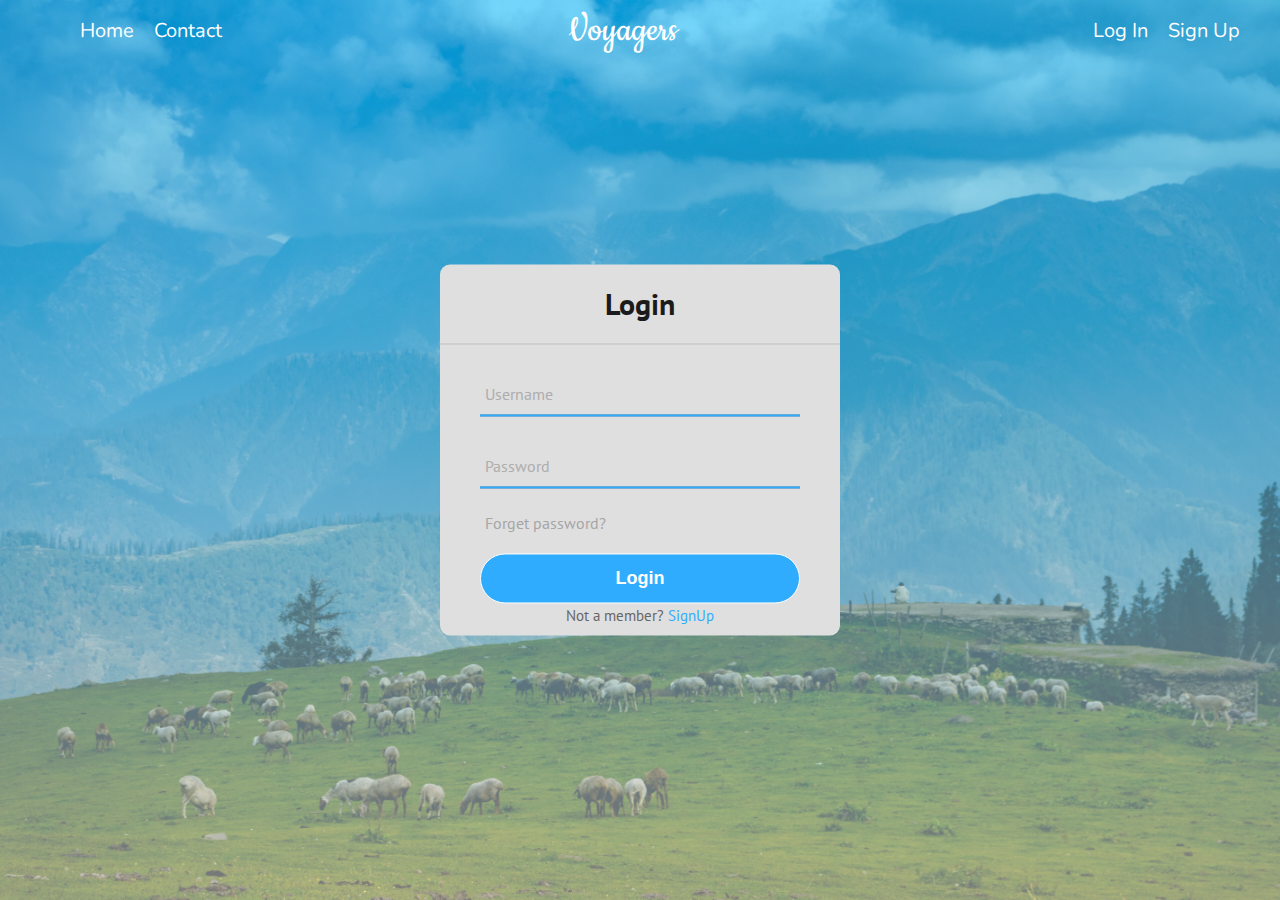
<file: login.html>
<html lang="en">

<head>
  <meta charset="UTF-8" />
  <meta http-equiv="X-UA-Compatible" content="IE=edge" />
  <meta name="viewport" content="width=device-width, initial-scale=1.0" />
  <title>Voyagers | Login</title>
  <link rel="icon" href="https://img.icons8.com/ios/50/ffffff/marker-v.png">
  <link rel="stylesheet" href="login.css">
</head>

<body>
  <header class="header">
    <nav class="navbar">
      <ul class="nav-items">
        <li class="nav-item"><a class="nav-link" href="home.html">Home</a></li>
        <li class="nav-item"><a class="nav-link" href="feedback.html">Contact</a></li>
      </ul>
      <a class="nav-brand" href="index.html">Voyagers</a>
      <ul class="nav-items item-right">
        <!-- <img src="images/moon.png" id="dark-mode" /> -->
        <li class="nav-item"><a class="nav-link" href="login.html">Log In</a></li>
        <li class="nav-item"><a class="nav-link" href="#">Sign Up</a></li>
      </ul>
    </nav>
  </header>
  <!-- enter your code here -->
  <div class="center">
    <h1>Login</h1>
    <form action="">
      <div class="loginDetail">
        <input type="text" required>
        <span></span>
        <label for="">Username</label>
      </div>

      <div class="loginDetail">
        <input type="password" required>
        <span></span>
        <label for="">Password</label>
      </div>
      <div class="pass"><a href="forgot_pass.html">Forget password?</a></div>
      <input type="submit" value="Login">
      <div class="signUp">Not a member?
        <a href="">SignUp</a>
      </div>
    </form>
  </div>
</body>

</html>
</file>
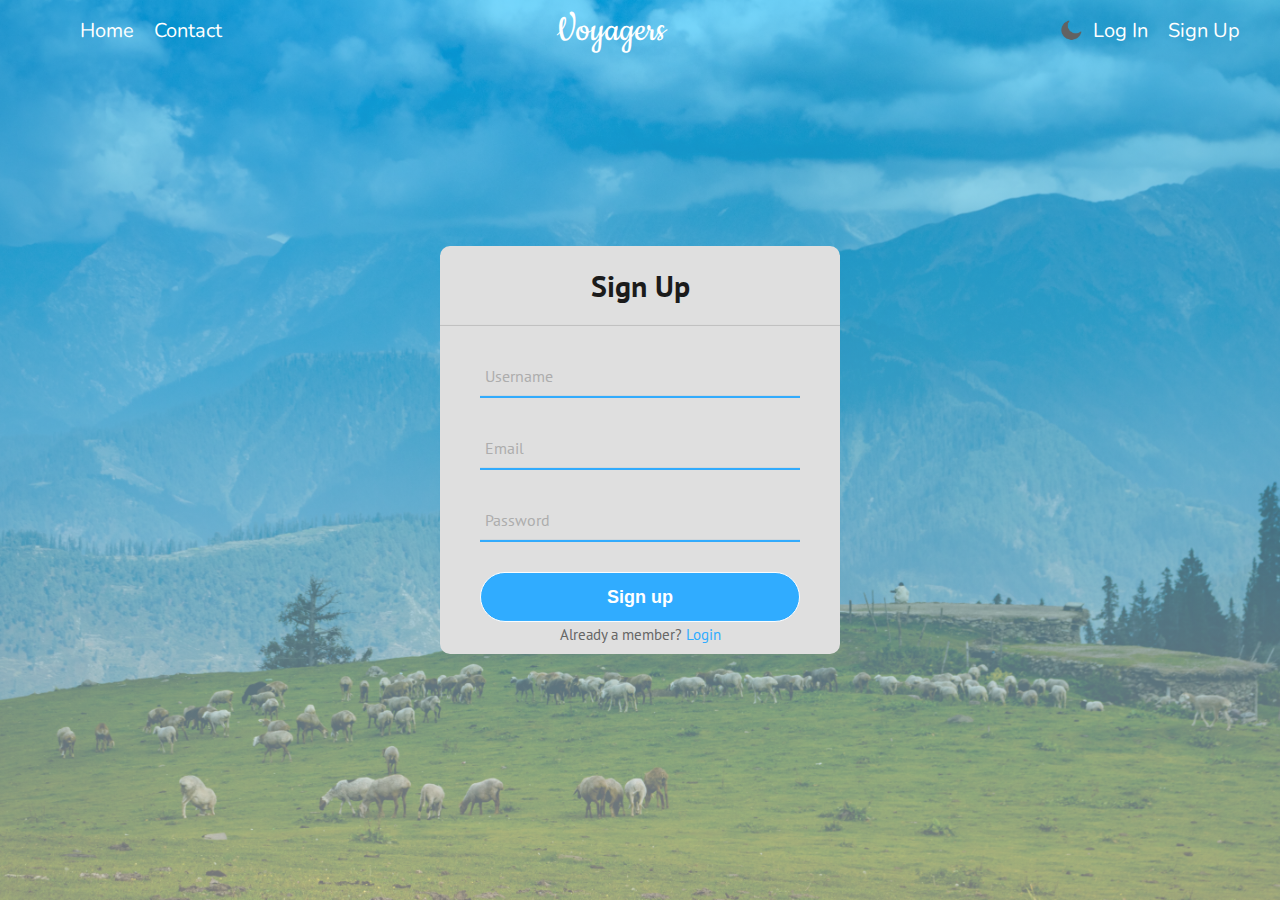
<file: signUp.html>
<html lang="en">

<head>
  <meta charset="UTF-8" />
  <meta http-equiv="X-UA-Compatible" content="IE=edge" />
  <meta name="viewport" content="width=device-width, initial-scale=1.0" />
  <title>Voyagers | Login</title>
  <link rel="icon" href="https://img.icons8.com/ios/50/ffffff/marker-v.png">
  <link rel="stylesheet" href="signUpStyle.css">
</head>

<body>
  <header class="header">
    <nav class="navbar">
      <ul class="nav-items">
        <li class="nav-item"><a class="nav-link" href="home.html">Home</a></li>
        <li class="nav-item"><a class="nav-link" href="feedback.html">Contact</a></li>
      </ul>
      <a class="nav-brand" href="index.html">Voyagers</a>
      <ul class="nav-items item-right">
        <img src="images/moon.png" id="dark-mode">
        <li class="nav-item"><a class="nav-link" href="login.html">Log In</a></li>
        <li class="nav-item"><a class="nav-link" href="signUp.html">Sign Up</a></li>
      </ul>
    </nav>
  </header>
  <!-- enter your code here -->
  <div class="center">
    <h1>Sign Up</h1>
    <form action="">
      <div class="loginDetail">
        <input type="text" required>
        <span></span>
        <label for="">Username</label>
      </div>
      <div class="loginDetail">
        <input type="text" required>
        <span></span>
        <label for="">Email</label>
      </div>

      <div class="loginDetail">
        <input type="password" required>
        <span></span>
        <label for="">Password</label>
      </div>

      <input type="submit" value="Sign up">
      <div class="signUp">Already a member?
        <a href="login.html">Login</a>
      </div>
    </form>
  </div>
  <script>
    const icon = document.getElementById("dark-mode");
    icon.addEventListener('click', function () {
      document.body.classList.toggle("dark-theme")
      if (document.body.classList.contains("dark-theme")) {
        icon.src = "images/sun.png";
      } else {
        icon.src = "images/moon.png"
      }
    })
  </script>
</body>

</html>
</file>
<file: styles.css>
@import url("https://fonts.googleapis.com/css2?family=Nunito:ital,wght@0,200;1,200&display=swap");
@import url("https://fonts.googleapis.com/css2?family=Varela+Round&display=swap");
@import url("https://fonts.googleapis.com/css2?family=Laila:wght@300;400;500&display=swap");
@import url("https://fonts.googleapis.com/css2?family=Red+Hat+Display:wght@300;400;500&display=swap");
@import url("https://fonts.googleapis.com/css2?family=Cookie&display=swap");
:root {
  --color-white: rgb(223, 223, 223);
  --color-white-dark: rgba(91, 91, 91, 0.61);
  --color-orange: rgb(255, 108, 71);
  --color-black: rgb(27, 27, 27);
  --color-orange-light: rgb(255, 183, 125);
  --color-gray: rgb(73, 73, 73);
  --color-gray-dark: #333;
  --color-gray-light: rgb(122, 122, 122);
}
* {
  padding: 0;
  margin: 0;
}
html {
  font-size: 62.5%;
}
body {
  box-sizing: border-box;
  background-color: #eee;
}
/* dark theme */
.dark-theme {
  --color-black: rgb(223, 223, 223);
  --color-white: rgb(27, 27, 27);
}

/* navbar */

.navbar {
  flex-direction: row;
  background-color: transparent;
  /* background-color: var(--color-white-dark); */
  display: flex;
  width: 100%;
  position: fixed;
  justify-content: space-between;
  transition: 0.4s all;
  height: 7rem;
}
.nav-items {
  display: flex;
  margin-left: 3rem;
  align-items: center;
}
.nav-item {
  list-style: none;
  padding: 1rem;
  font-size: 2rem;
  font-family: "Nunito", sans-serif;
  transition: 0.3s opacity;
}
.item-right {
  margin-right: 3rem;
}
.nav-link {
  text-decoration: none;
  color: #fff;
}
.nav-item:hover {
  opacity: 0.8;
}
.nav-brand {
  text-decoration: none;
  /* color: var(--color-orange-light); */
  color: var(--color-white);
  font-size: 4rem;
  align-self: center;
  font-family: "Cookie", cursive;
}
#dark-mode {
  /* padding-top: 0.8rem; */
  width: 30px;
  height: 30px;
  cursor: pointer;
}
/* Hero  */
.hero {
  background-image: linear-gradient(
      to bottom right,
      rgba(0, 0, 0, 0.7),
      rgba(0, 0, 0, 0.6)
    ),
    url("images/sunHD.jpg");
  height: 100vh;
  display: flex;
  align-items: center;
  justify-content: center;
  background-position: center;
}
/* hero headings */
.heading {
  height: 50%;
  flex-direction: column;
  display: flex;
  position: absolute;

  align-items: center;
}
.heading-primary {
  color: var(--color-white);
  font-family: "Red Hat Display", sans-serif;
  font-size: 4rem;
  padding-bottom: 2rem;
  letter-spacing: 0.5rem;
  animation: 1.5s moveRight ease;
}
.heading-secondary {
  color: var(--color-white);
  font-size: 2.5rem;
  font-family: "Varela Round", sans-serif;
  letter-spacing: 0.5rem;
  animation: 1.5s moveLeft ease;
}
.india {
  font-family: "Laila", sans-serif;
  font-size: 7rem;
  color: var(--color-orange);
}
/* hero button  */
.button-primary {
  font-size: 2rem;
  margin-top: 3rem;
  padding: 1rem 2rem;
  border-radius: 8px;
  text-align: center;
  text-decoration: none;
  background-color: var(--color-white);
  color: var(--color-black);
  display: inline-block;
  border: none;
  box-shadow: 0 5px 15px rgba(0, 0, 0, 0.6);
  transition: all 0.4s;
  font-family: "Varela Round", sans-serif;
  transition: 0.2s all;
  animation: 2s moveUp 1s;
  animation-fill-mode: backwards;
}
.button-primary:hover {
  transform: translateY(-3px);
}
.button-primary:active {
  transform: translateY(-1px);
  box-shadow: 0 2.5px 7.5px rgba(0, 0, 0, 0.6);
}
.right-arrow {
  transition: 0.4s all;
  display: inline-block;
}
.button-primary:hover .right-arrow {
  transform: translateX(1rem);
}

@keyframes moveRight {
  from {
    opacity: 0;
    transform: translateX(-8rem);
  }
  to {
    opacity: 1;
    transform: translateX(0);
  }
}
@keyframes moveLeft {
  from {
    opacity: 0;
    transform: translateX(8rem);
  }
  to {
    opacity: 1;
    transform: translateX(0);
  }
}

@keyframes moveUp {
  from {
    opacity: 0;
    transform: translateY(5rem);
  }

  to {
    opacity: 1;
    transform: translateY(0);
  }
}

.divider-text {
  display: flex;
  width: 100%;
  justify-content: center;
  align-items: center;
  font-size: 5rem;
  margin-top: 5rem;
  border-top: 0.5rem solid var(--color-black);
  border-bottom: 0.5rem solid var(--color-black);
  font-family: "Laila", sans-serif;
}
/* section 1 */
.section-feature {
  margin: 10rem 5rem;
}
.feature-box {
  display: flex;
  justify-content: space-between;
  padding-bottom: 10rem;
}
.feature-image-1 {
  background-image: url("/images/feature-image-1.jpg");
}
.feature-image-2 {
  background-image: url("/images/feature-imgae-2.jpg");
}
.feature-image-3 {
  background-image: url("/images/feature-image-3.jpg");
}
.feature-image-4 {
  background-image: url("images/feature-image-4.jpg");
}
.feature-image {
  height: 80rem;
  width: 40%;
  background-size: cover;
  background-position: center;
}
.feature-text {
  width: 45%;
  align-self: center;
  font-size: 2rem;
  font-family: "Red Hat Display", sans-serif;
  letter-spacing: 3px;
  line-height: 4rem;
  padding: 21.79rem 10rem;
  border: 2px solid var(--color-black);
}
.feature-text-2,
.feature-text-4 {
  color: var(--color-white);
  background-color: var(--color-black);
}

.footer {
  height: 40rem;
  display: flex;
  justify-content: space-around;
  align-items: center;
  background-color: var(--color-gray-dark);
  font-family: "Nunito", sans-serif;
}
.footer-content-left {
  display: flex;
  border-right: 1px solid var(--color-gray-light);
  justify-content: center;
  width: 50%;
}
.footer-content-right {
  display: flex;
  justify-content: center;
  align-items: center;
  width: 50%;
}
.footer-heading {
  font-size: 3rem;
  list-style: none;
  color: var(--color-gray-light);
  height: 5rem;
}
.footer-right-text {
  width: 60%;
}

.footer-item {
  list-style: none;
}

.footer-link {
  text-decoration: none;
  color: var(--color-white);
  font-size: 2rem;
}
.footer-right-text {
  font-size: 2rem;
  color: var(--color-white);
}
.footer-right-text::before {
  content: "Story Of This Project";
  display: block;
  color: var(--color-gray-light);
  font-size: 3rem;
  padding-bottom: 1rem;
}
</file>
<file: feedback.css>
@import url("https://fonts.googleapis.com/css2?family=Nunito:ital,wght@0,200;1,200&display=swap");
@import url("https://fonts.googleapis.com/css2?family=Varela+Round&display=swap");
@import url("https://fonts.googleapis.com/css2?family=Laila:wght@300;400;500&display=swap");
@import url("https://fonts.googleapis.com/css2?family=Red+Hat+Display:wght@300;400;500&display=swap");
@import url("https://fonts.googleapis.com/css2?family=Cookie&display=swap");
:root {
  --color-white: rgb(223, 223, 223);
  --color-white-dark: rgba(91, 91, 91, 0.61);
  --color-orange: rgb(255, 108, 71);
  --color-black: rgb(27, 27, 27);
  --color-orange-light: rgb(255, 183, 125);
  --color-gray: rgb(73, 73, 73);
  --color-gray-light: rgb(122, 122, 122);
  --color-gradient-v1: rgba(0, 0, 0, 0.315);
  --color-gradient-v2: rgba(255, 255, 255, 0.26);
}
* {
  padding: 0;
  margin: 0;
}
html {
  font-size: 62.5%;
}
body {
  background:  linear-gradient(var(--color-gradient-v1),var(--color-gradient-v2)),url("images/contactBackground.jpg");
  box-sizing: border-box;
  background-color: rgb(77, 77, 77);
  background-size: cover;
  background-position: center;
  background-attachment: fixed;
}
/* dark theme */
.dark-theme {
  --color-black: rgb(223, 223, 223);
  --color-white: rgb(27, 27, 27);
  --color-gradient-v1: rgba(49, 49, 49, 0.884);
  --color-gradient-v2: rgba(71, 71, 71, 0.747);
}
.navbar {
  flex-direction: row;
  background-color: transparent;
  display: flex;
  width: 100%;
  /* position: fixed; */
  justify-content: space-between;
  transition: 0.4s all;
  height: 6rem;
}
.nav-items {
  display: flex;
  margin-left: 3rem;
  align-items: center;
}
.nav-item {
  list-style: none;
  padding: 1rem;
  align-self: center;
  font-size: 2rem;
  font-family: "Nunito", sans-serif;
  transition: 0.3s opacity;
}
.item-right {
  margin-right: 3rem;
}
.nav-link {
  text-decoration: none;
  color: #fff;
}
.nav-item:hover {
  opacity: 0.8;
}
.nav-brand {
  text-decoration: none;
  /* color: var(--color-orange-light); */
  color: var(--color-white);
  font-size: 4rem;
  align-self: center;
  font-family: "Cookie", cursive;
}
#dark-mode {
  /* padding-top: 0.8rem; */
  width: 30px;
  height: 30px;
  cursor: pointer;
}
.main{
  display: flex;
  flex-direction: column;
}
.center{
  font-family: 'PT Sans', sans-serif; 
  position: absolute;
  top: 50%;
  left: 50%;
  transform: translate(-50%,-50%);
  width: 400px;
  background: var(--color-white);
  border-radius: 10px;
}
.center h1{
  text-align: center;
  padding-bottom: 20px;
  border-bottom: 1px solid silver;
  font-size: 30px;
  color: var(--color-black);
}
.center form{
  padding: 0 40px;
  box-sizing: border-box;
}
form .loginDetail{
  position: relative;
  border-bottom: 2px solid grey;
  margin: 30px 0;
}
.loginDetail input{
  width: 100%;
  padding:0 5px;
  height: 40px;
  font-size:16px ;
  border: none;
  background: none;
  outline: none;
  color: var(--color-black);
}
.loginDetail label{
  position: absolute;
  top: 50%;
  left: 5px;
  color: #adadad;
  transform: translateY(-50%);
  font-size: 16px;
  pointer-events: none;
  transition: .5s;
}
.loginDetail span::before{
  content: '';
  position: absolute;
  top: 40px;
  left: 0;
  width: 100%;
  height: 2px;
  background-color: #30acff;
  transition: .5s;
}
.loginDetail input:focus ~ label,
.loginDetail input:valid ~ label{
  top: -5px;
  color: #30acff;
  transition: 0s;
}
.loginDetail input:focus ~ span::before,
.loginDetail input:valid ~ span::before{
  width: 100%;
}
.pass{
  margin: -5px 0 20px 5px;
}
.pass a{
  color: #a6a6a6;
  text-decoration: none;
  cursor: pointer;
  font-size: 16px;
}

.pass a:hover{
  text-decoration: underline;
}
input[type="submit"]{
  width: 100%;
  height: 50px;
  border: 1px solid;
  background: #30acff;
  font-size: 18px;
  color: #ffffff;
  font-weight: 700;
  border-radius: 25px;
  cursor: pointer;
  outline: none;
}
input[type="submit"]:hover{
  border-color: #30acff;
  transition: .5s;
}
.signUp{
  margin: 3px 0;
  text-align: center;
  font-size: 15px;
  color: #666666;
}
.signUp a{
  color: #30acff;
  text-decoration: none;
}
.signUp a:hover{
  text-decoration: underline;
}
* {    
  box-sizing: border-box;    
}    
    
input[type=text], select, textarea {    
  width: 100%;    
  padding: 12px;    
  border: 1px solid rgb(70, 68, 68);    
  border-radius: 4px;    
  resize: vertical;    
}    
input[type=email], select, textarea {    
  width: 100%;    
  padding: 12px;    
  border: 1px solid rgb(70, 68, 68);    
  border-radius: 4px;    
  resize: vertical;    
}    
    
label {    
  padding: 12px 12px 12px 0;    
  display: inline-block;    
}    
    
input[type=submit] {    
  background-color: rgb(37, 116, 161);    
  color: white;    
  padding: 12px 20px;    
  border: none;    
  border-radius: 4px;    
  cursor: pointer;    
  float: right;    
}    
    
input[type=submit]:hover {    
  background-color: #45a049;    
}    
    
.container {    
  border-radius: 5px;    
  background-color: #f2f2f2;    
  padding: 20px;  
  position: absolute;
  top: 50%;
  left: 50%;
  transform: translate(-50%,-50%);
  width: 90%;
  background: var(--color-white);  
}    
.container h1{
  text-align: center;
  padding-bottom: 20px;
  border-bottom: 1px solid silver;
  font-size: 30px;
  color: var(--color-black);
}
    
.col-25 {    
  float: left;    
  width: 25%;    
  margin-top: 6px;    
}  
.col-25 label{
  font-size: 18px;
}  
    
.col-75 {    
  float: left;    
  width: 75%;    
  margin-top: 6px;    
}    
    
/* Clear floats after the columns */    
.row:after {    
  content: "";    
  display: table;    
  clear: both;    
}
</file>
<file: forgot_pass_style.css>
@import url("https://fonts.googleapis.com/css2?family=Nunito:ital,wght@0,200;1,200&display=swap");
@import url("https://fonts.googleapis.com/css2?family=Varela+Round&display=swap");
@import url("https://fonts.googleapis.com/css2?family=Laila:wght@300;400;500&display=swap");
@import url("https://fonts.googleapis.com/css2?family=Red+Hat+Display:wght@300;400;500&display=swap");
@import url("https://fonts.googleapis.com/css2?family=Cookie&display=swap");
@import url("https://fonts.googleapis.com/css2?family=Bebas+Neue&display=swap"); /*font-family: 'Bebas Neue', cursive;*/
@import url("https://fonts.googleapis.com/css2?family=Saira+Condensed&display=swap"); /*font-family: 'Saira Condensed', sans-serif;*/
@import url("https://fonts.googleapis.com/css2?family=Raleway&display=swap");
:root {
  --color-white: rgb(223, 223, 223);
  --color-white-trans: rgba(255, 255, 255, 0.884);
  --color-orange: rgb(255, 108, 71);
  --color-black: rgb(27, 27, 27);
  --color-black-trans: rgba(27, 27, 27, 0.466);
  --color-orange-light: rgb(255, 183, 125);
  --color-gray: rgb(73, 73, 73);
  --color-gray-dark: #333;
  --color-gray-light: rgb(122, 122, 122);
  --gradient-v1: rgba(0, 0, 0, 0.651);
  --gradient-v2: rgba(0, 0, 0, 0.329);
}

html {
  font-size: 62.5%;
}
body {
  box-sizing: border-box;
  padding: 0;
  margin: 0;
  background-image: linear-gradient(rgba(0, 183, 255, 0.541),rgba(255, 255, 255, 0.473)),url("images/mount.jpg");
  background-size: cover;
  background-position: center;
  background-attachment: fixed;
}
/* dark theme */
.dark-theme {
  --color-black: rgb(223, 223, 223);
  --color-white: rgb(27, 27, 27);
  --gradient-v1: rgba(0, 0, 0, 0.952);
  --gradient-v2: rgba(0, 0, 0, 0);
}
#dark-mode {
  /* padding-top: 0.8rem; */
  width: 30px;
  height: 30px;
  cursor: pointer;
}
/* narbar */
.header {
  position: sticky;
  height: auto;
  z-index: 1000;
  background-color: #0f0f0d;
}
.navbar {
  flex-direction: row;
  background-color: transparent;
  display: flex;
  width: 100%;
  position: fixed;
  justify-content: space-between;
  transition: 0.4s all;
  height: 6rem;
}
.nav-items {
  display: flex;
  /* margin-left: 3rem; */
  align-items: center;
}
.nav-item {
  list-style: none;
  align-self: center;
  font-size: 2rem;
  font-family: "Nunito", sans-serif;
  transition: 0.3s opacity;
}
.item-right {
  margin-right: 3rem;
}
.nav-link {
  text-decoration: none;
  background-color: transparent;
  color: #fff;
  text-align: center;
  padding: 0 1em;
  transition: all 300ms ease-out;
}
.nav-link:hover {
  /* opacity: 0.8; */
  background-color: white;
  color: black;
  font-weight: bold;
  border-radius: 1.5em;

}
.nav-brand {
  text-decoration: none;
  /* color: var(--color-orange-light); */
  color: var(--color-white);
  font-size: 4rem;
  align-self: center;
  font-family: "Cookie", cursive;
}

main{
    display: relative;
    /* background-color: var(--color-black-trans); */
    padding-top: 10em;
    box-sizing: border-box;
    font-size: 1.6em;
    font-family: 'Raleway';
}

.container{
    margin: 3em auto;
    width: 50vw;
    height: auto;
    display: flex;
    justify-content: center;
    flex-wrap: wrap;
    background-color: var(--color-white-trans);
    border-radius: 15px;    
}

.popup{
    margin: 0 auto;
    text-align: center;
    
}

.popup h2{
    padding: 1.2em;
}

.popup input{
    display: block;
    outline: none;
    width: 90%;
    font-size: 1em;
    padding: .5em;
    margin: 2em 10px;
    border-radius: 4px;
}

.popup a{
    display: block;
    text-decoration: none;
    text-align: center;
    font-size: 1em;
    text-transform: uppercase;
    border-radius: 6px;
    padding: .5em;
    margin: 2em 10px;
    width: 91%;
    background-size: 200% auto;
    background-image: linear-gradient(to right, rgb(29, 28, 28) 0%, rgb(97, 95, 95) 50%, rgb(29, 28, 28) 100%);
    /* background-image: linear-gradient(to right, #895cf2 0%, #ffabf4 50%, #895cf2 100%); */
    color: white;
    transition: 0.5s;
}

.popup a:hover{
    background-position: right center;
}
</file>
<file: goa_style.css>
@import url("https://fonts.googleapis.com/css2?family=Nunito:ital,wght@0,200;1,200&display=swap");
@import url("https://fonts.googleapis.com/css2?family=Varela+Round&display=swap");
@import url("https://fonts.googleapis.com/css2?family=Laila:wght@300;400;500&display=swap");
@import url("https://fonts.googleapis.com/css2?family=Red+Hat+Display:wght@300;400;500&display=swap");
@import url("https://fonts.googleapis.com/css2?family=Cookie&display=swap");
@import url('https://fonts.googleapis.com/css2?family=PT+Sans&family=Saira+Condensed&display=swap');
:root {
  --color-white: rgb(223, 223, 223);
  --color-white-dark: rgba(91, 91, 91, 0.61);
  --color-orange: rgb(255, 108, 71);
  --color-black: rgb(27, 27, 27);
  --color-orange-light: rgb(255, 183, 125);
  --color-gray: rgb(73, 73, 73);
  --color-gray-light: rgb(122, 122, 122);
  --gradient-v1: rgba(0, 0, 0, 0.651);
  --gradient-v2: rgba(0, 0, 0, 0.329);
}
html {
  font-size: 1em;
}
body {
  box-sizing: border-box;
  padding: 0;
  margin: 0;
  /* background-color: rgb(148, 145, 145); */
}
/* dark theme */
.dark-theme {
  --color-black: rgb(223, 223, 223);
  --color-white: rgb(27, 27, 27);
  --gradient-v1: rgba(0, 0, 0, 0.952);
  --gradient-v2: rgba(0, 0, 0, 0);
}
.header {
  height: auto;
}
.navbar {
  flex-direction: row;
  background-color: #0f0f0d;
  display: flex;
  width: 100%;
  position: fixed;
  justify-content: space-between;
  transition: 0.4s all;
  height: 4rem;
}
.nav-items {
  display: flex;
  margin-left: 3rem;
  align-items: center;
}
.nav-item {
  list-style: none;
  padding: 1rem;
  align-self: center;
  font-size: 1.5rem;
  font-family: "Nunito", sans-serif;
  transition: 0.3s opacity;
}
.item-right {
  margin-right: 3rem;
}
.nav-link {
  text-decoration: none;
  color: #fff;
}
.nav-item:hover {
  opacity: 0.8;
}
.nav-brand {
  text-decoration: none;
  /* color: var(--color-orange-light); */
  color: var(--color-white);
  font-size: 2.7rem;
  align-self: center;
  font-family: "Cookie", cursive;
}
main{
  box-sizing: border-box;
  margin: 0 auto;
  width: 80vw;
}

#blog-content{
  display: absolute;
  background-color: whitesmoke;
  top: 100%; left: 0; right: 0;
  padding: 20px;
  padding-top: 88px;
  font-family: 'PT Sans', sans-serif;
  box-shadow: 0 0 2px rgb(90, 90, 90);
}
.scene-image{
  margin: 0 auto;
  padding: 200px 0;
  background-image: url('images/7.jpg');
  background-size: cover;
  box-sizing: border-box;
}

img{
  padding: 0rem 1rem;
}

h1{
  background-color: rgba(0, 0, 0, 0.705);
  color: rgb(187, 255, 0);
  font-size: 3.5em;
  text-align: center;
}
.blog{
  padding: 10px;
}
h2, .img-text{
  text-align: center;
}

.blog p, li{
  text-align: justify;
  line-height: 1.6;
}

.sec-1{
  display: flex;
  justify-content: space-between;
  align-items: center;
}

.ans-text{
  width: 42vw;
}

#img1{
  float: right;
  width: 350px;
  height: 500px;
  /* padding: 10px; */
}

#track-img{
  /* margin-left: 18vw; */
  align-items: center;
  width: 100%;
}

.footer {
  height: 25rem;
  display: flex;
  justify-content: space-around;
  align-items: center;
  background-color: var(--color-gray);
  font-family: "Nunito", sans-serif;
}
.footer-content-left {
  display: flex;
  border-right: 1px solid var(--color-gray-light);
  justify-content: center;
  width: 50%;
}
.footer-content-right {
  display: flex;
  justify-content: center;
  align-items: center;
  width: 50%;
}
.footer-heading {
  font-size: 2rem;
  list-style: none;
  color: var(--color-gray-light);
  height: 5rem;
}
.footer-right-text {
  width: 60%;
}

.footer-item {
  list-style: none;
}

.footer-link {
  text-decoration: none;
  color: var(--color-white);
  font-size: 1.5rem;
}
.footer-right-text {
  font-size: 1.5rem;
  color: var(--color-white);
}
.footer-right-text::before {
  content: "Story Of This Project";
  display: block;
  color: var(--color-gray-light);
  font-size: 2rem;
  padding-bottom: 1rem;
}
</file>
<file: jaipur_style.css>
@import url("https://fonts.googleapis.com/css2?family=Nunito:ital,wght@0,200;1,200&display=swap");
@import url("https://fonts.googleapis.com/css2?family=Varela+Round&display=swap");
@import url("https://fonts.googleapis.com/css2?family=Laila:wght@300;400;500&display=swap");
@import url("https://fonts.googleapis.com/css2?family=Red+Hat+Display:wght@300;400;500&display=swap");
@import url("https://fonts.googleapis.com/css2?family=Cookie&display=swap");
:root {
    --color-white: rgb(223, 223, 223);
    --color-white-dark: rgba(91, 91, 91, 0.61);
    --color-orange: rgb(255, 108, 71);
    --color-black: rgb(27, 27, 27);
    --color-orange-light: rgb(255, 183, 125);
    --color-gray: rgb(73, 73, 73);
    --color-gray-light: rgb(122, 122, 122);
    --color-gray-dark: rgb(43, 42, 42);
    --gradient-v1: rgba(0, 0, 0, 0.651);
    --gradient-v2: rgba(0, 0, 0, 0.329);
}
body {
    box-sizing: border-box;
    background-image: url(images/back1.png);
    font-family: 'Century Gothic';
    color: rgb(100, 52, 52);
    padding: 0;
    margin: 0;
    /* background-color: rgb(148, 145, 145); */
}
  /* dark theme */
.dark-theme {
    --color-black: rgb(223, 223, 223);
    --color-white: rgb(27, 27, 27);
    --gradient-v1: rgba(0, 0, 0, 0.952);
    --gradient-v2: rgba(0, 0, 0, 0);
}
.navbar {
    flex-direction: row;
    background-color: #0f0f0d;
    display: flex;
    width: 100%;
    position: fixed;
    justify-content: space-between;
    transition: 0.4s all;
    height: 4rem;
}
.nav-items {
    display: flex;
    margin-left: 3rem;
    align-items: center;
}
.nav-item {
    list-style: none;
    padding: 1rem;
    align-self: center;
    font-size: 1.5rem;
    font-family: "Nunito", sans-serif;
    transition: 0.3s opacity;
}
.item-right {
    margin-right: 3rem;
}
.nav-link {
    text-decoration: none;
    color: #fff;
}
.nav-item:hover {
    opacity: 0.8;
}
.nav-brand {
    text-decoration: none;
    /* color: var(--color-orange-light); */
    color: var(--color-white);
    font-size: 2.7rem;
    align-self: center;
    font-family: "Cookie", cursive;
  }
#img5{
    position: relative;
    top: -25px;
    width:500px;
    height: 400px;
    margin-bottom: 5px;
    margin-left: 20px;
}
#img6{
    position: relative;
    top: 25px;
    margin-left: 20px;
}
#uti1{
    text-align: center;
    position: relative;
    top: 30px;
}
#uti2{
    text-align: center;
    position: relative;
    top: 50px;
    margin-left: 20px;
}

#tst{
    position: relative;
    top: -25px;
    text-align: center;
    margin-bottom: 5px;

}
#tst2{
    font-family: 'Century Gothic';
   
    margin-left: 20px;
}
#tst3{
    font-family: 'Century Gothic';
   
    margin-left: 20px;
}

main{
    box-sizing: border-box;
    margin: 0 auto;
    width: 80vw;
}

#blog-content{
    display: absolute;
    top: 100%; left: 0; right: 0;
    padding: 10px;
    padding-top: 49px;
    font-family: 'PT Sans', sans-serif;
    box-shadow: 0 0 2px rgb(255, 255, 255);
}
.scene-image{
    position: relative;
    /* top: -30px; */
    width: 1100px;
    height: 600px;
    margin: 0 auto;
    padding: 0px 0;
    z-index: -10;
    background-image: url('images/jaipur.jpg');
    box-sizing: border-box;
}

img{
    z-index: -1;
}
#cap12{
    text-align: center;
}

h1{
    position: relative;
    top: 20px;
   
    color: rgb(250, 227, 247);
    font-size: 6.0em;
      text-align: left ;
      margin-left: 40px;
      font-family: 'Alegreya', serif;
}
#blog-heading2{
    position: relative;
    top: -40px;
    font-size: 2em;
    text-align:left;
    font-family: 'The Nautigal', cursive;
}
#img9{
    position: relative;
    /* top: -40px; */
    margin-left: 20px;
}
#tst45{
    position: relative;
    /* top: -35px; */
    margin-left: 20px;
    text-align: center;
}
#tst55{
    position: relative;
    top: 70px;
    margin-left: 20px;
    font-family: 'Century Gothic';
}
#img10{
position: relative;
left: -100px;
}
.blog{
    padding: 10px;
}
.img-text{
    text-align: center;
    
}

.blog p, li{
    text-align: justify;
    line-height: 1.6;
}

.sec-1{
    display: flex;
    justify-content: space-between;
    align-items: center;
}

.ans-text{
    width: 42vw;
}

#img1{
    float: right;
    width: 350px;
    height: 500px;
    /* padding: 10px; */
}

#track-img{
    margin-left: 18vw;
}
.footer {
    height: 25rem;
    display: flex;
    justify-content: space-around;
    align-items: center;
    background-color: var(--color-gray);
    font-family: "Nunito", sans-serif;
  }
  .footer-content-left {
    display: flex;
    border-right: 1px solid var(--color-gray-light);
    justify-content: center;
    width: 50%;
  }
  .footer-content-right {
    display: flex;
    justify-content: center;
    align-items: center;
    width: 50%;
  }
  .footer-heading {
    font-size: 2rem;
    list-style: none;
    color: var(--color-gray-light);
    height: 5rem;
  }
  .footer-right-text {
    width: 60%;
  }
  
  .footer-item {
    list-style: none;
  }
  
  .footer-link {
    text-decoration: none;
    color: var(--color-white);
    font-size: 1.5rem;
  }
  .footer-right-text {
    font-size: 1.5rem;
    color: var(--color-white);
  }
  .footer-right-text::before {
    content: "Story Of This Project";
    display: block;
    color: var(--color-gray-light);
    font-size: 2rem;
    padding-bottom: 1rem;
  }
</file>
<file: login.css>
@import url("https://fonts.googleapis.com/css2?family=Nunito:ital,wght@0,200;1,200&display=swap");
@import url("https://fonts.googleapis.com/css2?family=Varela+Round&display=swap");
@import url("https://fonts.googleapis.com/css2?family=Laila:wght@300;400;500&display=swap");
@import url("https://fonts.googleapis.com/css2?family=Red+Hat+Display:wght@300;400;500&display=swap");
@import url("https://fonts.googleapis.com/css2?family=Cookie&display=swap");
@import url('https://fonts.googleapis.com/css2?family=PT+Sans&display=swap');/* font-family: 'PT Sans', sans-serif; */
:root {
  --color-white: rgb(223, 223, 223);
  --color-white-dark: rgba(91, 91, 91, 0.61);
  --color-white-trans: rgba(255, 255, 255, 0.712);
  --color-orange: rgb(255, 108, 71);
  --color-black: rgb(27, 27, 27);
  --color-orange-light: rgb(255, 183, 125);
  --color-gray: rgb(73, 73, 73);
  --color-gray-light: rgb(122, 122, 122);
  --color-blue-shade:#43caff;
  --color-gradient-v1: rgba(0, 183, 255, 0.541);
  --color-gradient-v2: rgba(255, 255, 255, 0.473);
}
html {
  font-size: 62.5%;
}
body {
  margin: 0;
  padding: 0;
  box-sizing: border-box;
  background: linear-gradient(var(--color-gradient-v1),var(--color-gradient-v2)),url("images/loginBackground.jpg");
  /* background: linear-gradient(rgba(0, 183, 255, 0.541),rgba(255, 255, 255, 0.473)),url("images/loginBackground.jpg"); */
  background-size: cover;
  background-position: center;
  background-attachment: fixed;
  font-family: 'PT Sans', sans-serif;
  overflow: hidden;
  height: 100vh;
}
/* dark theme */
.dark-theme {
  --color-black: rgb(223, 223, 223);
  --color-white: rgb(27, 27, 27);
  --color-gradient-v1: rgba(49, 49, 49, 0.884);
  --color-gradient-v2: rgba(68, 68, 68, 0.781);
}
.navbar {
  flex-direction: row;
  background-color: transparent;
  display: flex;
  width: 100%;
  /* position: fixed; */
  justify-content: space-between;
  transition: 0.4s all;
  height: 6rem;
}
.nav-items {
  display: flex;
  margin-left: 3rem;
  align-items: center;
}
.nav-item {
  list-style: none;
  padding: 1rem;
  align-self: center;
  font-size: 2rem;
  font-family: "Nunito", sans-serif;
  transition: 0.3s opacity;
}
.item-right {
  margin-right: 3rem;
}
.nav-link {
  text-decoration: none;
  color: #fff;
}
.nav-item:hover {
  opacity: 0.8;
}
.nav-brand {
  text-decoration: none;
  /* color: var(--color-orange-light); */
  color: white;
  font-size: 4rem;
  align-self: center;
  font-family: "Cookie", cursive;
}
#dark-mode {
  /* padding-top: 0.8rem; */
  width: 25px;
  height: 25px;
  cursor: pointer;
}
/* body */
.center{
  font-family: 'PT Sans', sans-serif; 
  position: absolute;
  top: 50%;
  left: 50%;
  transform: translate(-50%,-50%);
  width: 400px;
  background: var(--color-white);
  border-radius: 10px;
}
.center h1{
  text-align: center;
  padding-bottom: 20px;
  border-bottom: 1px solid silver;
  font-size: 30px;
  color: var(--color-black);
}
.center form{
  padding: 0 40px;
  box-sizing: border-box;
}
form .loginDetail{
  position: relative;
  border-bottom: 2px solid grey;
  margin: 30px 0;
}
.loginDetail input{
  width: 100%;
  padding:0 5px;
  height: 40px;
  font-size:16px ;
  border: none;
  background: none;
  outline: none;
  color: var(--color-black)
}
.loginDetail label{
  position: absolute;
  top: 50%;
  left: 5px;
  color: #adadad;
  transform: translateY(-50%);
  font-size: 16px;
  pointer-events: none;
  transition: .5s;
}
.loginDetail span::before{
  content: '';
  position: absolute;
  top: 40px;
  left: 0;
  width: 100%;
  height: 2px;
  background-color: #30acff;
  transition: .5s;
}
.loginDetail input:focus ~ label,
.loginDetail input:valid ~ label{
  top: -5px;
  color: #30acff;
  transition: 0s;
}
.loginDetail input:focus ~ span::before,
.loginDetail input:valid ~ span::before{
  width: 100%;
}
.pass{
  margin: -5px 0 20px 5px;
}
.pass a{
  color: #a6a6a6;
  text-decoration: none;
  cursor: pointer;
  font-size: 16px;
}

.pass a:hover{
  text-decoration: underline;
}
input[type="submit"]{
  width: 100%;
  height: 50px;
  border: 1px solid;
  background: #30acff;
  font-size: 18px;
  color: #ffffff;
  font-weight: 700;
  border-radius: 25px;
  cursor: pointer;
  outline: none;
}
input[type="submit"]:hover{
  border-color: #30acff;
  transition: .5s;
}
.signUp{
  margin: 3px 0;
  text-align: center;
  font-size: 15px;
  color: #666666;
}
.signUp a{
  color: #30acff;
  text-decoration: none;
}
.signUp a:hover{
  text-decoration: underline;
}
/* footer css */
.footer {
  height: 40rem;
  display: flex;
  justify-content: space-around;
  align-items: center;
  background-color: var(--color-gray-dark);
  font-family: "Nunito", sans-serif;
}
.footer-content-left {
  display: flex;
  border-right: 1px solid var(--color-gray-light);
  justify-content: center;
  width: 50%;
}
.footer-content-right {
  display: flex;
  justify-content: center;
  align-items: center;
  width: 50%;
}
.footer-heading {
  font-size: 3rem;
  list-style: none;
  color: var(--color-gray-light);
  height: 5rem;
}
.footer-right-text {
  width: 60%;
}

.footer-item {
  list-style: none;
}

.footer-link {
  text-decoration: none;
  color: var(--color-white);
  font-size: 2rem;
}
.footer-right-text {
  font-size: 2rem;
  color: var(--color-white);
}
.footer-right-text::before {
  content: "Story Of This Project";
  display: block;
  color: var(--color-gray-light);
  font-size: 3rem;
  padding-bottom: 1rem;
}
</file>
<file: signUpStyle.css>
@import url("https://fonts.googleapis.com/css2?family=Nunito:ital,wght@0,200;1,200&display=swap");
@import url("https://fonts.googleapis.com/css2?family=Varela+Round&display=swap");
@import url("https://fonts.googleapis.com/css2?family=Laila:wght@300;400;500&display=swap");
@import url("https://fonts.googleapis.com/css2?family=Red+Hat+Display:wght@300;400;500&display=swap");
@import url("https://fonts.googleapis.com/css2?family=Cookie&display=swap");
@import url('https://fonts.googleapis.com/css2?family=PT+Sans&display=swap');/* font-family: 'PT Sans', sans-serif; */
:root {
  --color-white: rgb(223, 223, 223);
  --color-white-dark: rgba(91, 91, 91, 0.61);
  --color-white-trans: rgba(255, 255, 255, 0.712);
  --color-orange: rgb(255, 108, 71);
  --color-black: rgb(27, 27, 27);
  --color-orange-light: rgb(255, 183, 125);
  --color-gray: rgb(73, 73, 73);
  --color-gray-light: rgb(122, 122, 122);
  --color-blue-shade:#43caff;
  --color-gradient-v1: rgba(0, 183, 255, 0.541);
  --color-gradient-v2: rgba(255, 255, 255, 0.473);
  /* dark mode */
}
html {
  font-size: 62.5%;
}
body {
  margin: 0;
  padding: 0;
  box-sizing: border-box;
  /* background: linear-gradient(rgba(0, 183, 255, 0.541),rgba(255, 255, 255, 0.473)),url("images/loginBackground.jpg"); */
  background: linear-gradient(var(--color-gradient-v1),var(--color-gradient-v2)),url("images/loginBackground.jpg");
  background-size: cover;
  background-position: center;
  background-attachment: fixed;
  font-family: 'PT Sans', sans-serif;
  overflow: hidden;
  height: 100vh;
}
/* dark theme */
.dark-theme {
  --color-black: rgb(223, 223, 223);
  --color-white: rgb(27, 27, 27);
  --color-gradient-v1: rgba(49, 49, 49, 0.884);
  --color-gradient-v2: rgba(71, 71, 71, 0.747);
}
.navbar {
  flex-direction: row;
  background-color: transparent;
  display: flex;
  width: 100%;
  /* position: fixed; */
  justify-content: space-between;
  transition: 0.4s all;
  height: 6rem;
}
.nav-items {
  display: flex;
  margin-left: 3rem;
  align-items: center;
}
.nav-item {
  list-style: none;
  padding: 1rem;
  align-self: center;
  font-size: 2rem;
  font-family: "Nunito", sans-serif;
  transition: 0.3s opacity;
}
.item-right {
  margin-right: 3rem;
}
.nav-link {
  text-decoration: none;
  color: #fff;
}
.nav-item:hover {
  opacity: 0.8;
}
.nav-brand {
  text-decoration: none;
  /* color: var(--color-orange-light); */
  color: white;
  font-size: 4rem;
  align-self: center;
  font-family: "Cookie", cursive;
}
#dark-mode {
  /* padding-top: 0.8rem; */
  width: 25px;
  height: 25px;
  cursor: pointer;
}
/* body */
.center{
  font-family: 'PT Sans', sans-serif; 
  position: absolute;
  top: 50%;
  left: 50%;
  transform: translate(-50%,-50%);
  width: 400px;
  background: var(--color-white);
  border-radius: 10px;
}
.center h1{
  text-align: center;
  padding-bottom: 20px;
  border-bottom: 1px solid silver;
  font-size: 30px;
  color: var(--color-black);
}
.center form{
  padding: 0 40px;
  box-sizing: border-box;
}
form .loginDetail{
  position: relative;
  border-bottom: 2px solid grey;
  margin: 30px 0;
}
.loginDetail input{
  width: 100%;
  padding:0 5px;
  height: 40px;
  font-size:16px ;
  border: none;
  background: none;
  outline: none;
  color: var(--color-black);
}
.loginDetail label{
  position: absolute;
  top: 50%;
  left: 5px;
  color: #adadad;
  transform: translateY(-50%);
  font-size: 16px;
  pointer-events: none;
  transition: .5s;
}
.loginDetail span::before{
  content: '';
  position: absolute;
  top: 40px;
  left: 0;
  width: 100%;
  height: 2px;
  background-color: #30acff;
  transition: .5s;
}
.loginDetail input:focus ~ label,
.loginDetail input:valid ~ label{
  top: -5px;
  color: #30acff;
  transition: 0s;
}
.loginDetail input:focus ~ span::before,
.loginDetail input:valid ~ span::before{
  width: 100%;
}
.pass{
  margin: -5px 0 20px 5px;
}
.pass a{
  color: #a6a6a6;
  text-decoration: none;
  cursor: pointer;
  font-size: 16px;
}

.pass a:hover{
  text-decoration: underline;
}
input[type="submit"]{
  width: 100%;
  height: 50px;
  border: 1px solid;
  background: #30acff;
  font-size: 18px;
  color: #ffffff;
  font-weight: 700;
  border-radius: 25px;
  cursor: pointer;
  outline: none;
}
input[type="submit"]:hover{
  border-color: #30acff;
  transition: .5s;
}
.signUp{
  margin: 3px 0;
  text-align: center;
  font-size: 15px;
  color: #666666;
}
.signUp a{
  color: #30acff;
  text-decoration: none;
}
.signUp a:hover{
  text-decoration: underline;
}
/* footer css */
.footer {
  height: 40rem;
  display: flex;
  justify-content: space-around;
  align-items: center;
  background-color: var(--color-gray-dark);
  font-family: "Nunito", sans-serif;
}
.footer-content-left {
  display: flex;
  border-right: 1px solid var(--color-gray-light);
  justify-content: center;
  width: 50%;
}
.footer-content-right {
  display: flex;
  justify-content: center;
  align-items: center;
  width: 50%;
}
.footer-heading {
  font-size: 3rem;
  list-style: none;
  color: var(--color-gray-light);
  height: 5rem;
}
.footer-right-text {
  width: 60%;
}

.footer-item {
  list-style: none;
}

.footer-link {
  text-decoration: none;
  color: var(--color-white);
  font-size: 2rem;
}
.footer-right-text {
  font-size: 2rem;
  color: var(--color-white);
}
.footer-right-text::before {
  content: "Story Of This Project";
  display: block;
  color: var(--color-gray-light);
  font-size: 3rem;
  padding-bottom: 1rem;
}
</file>
